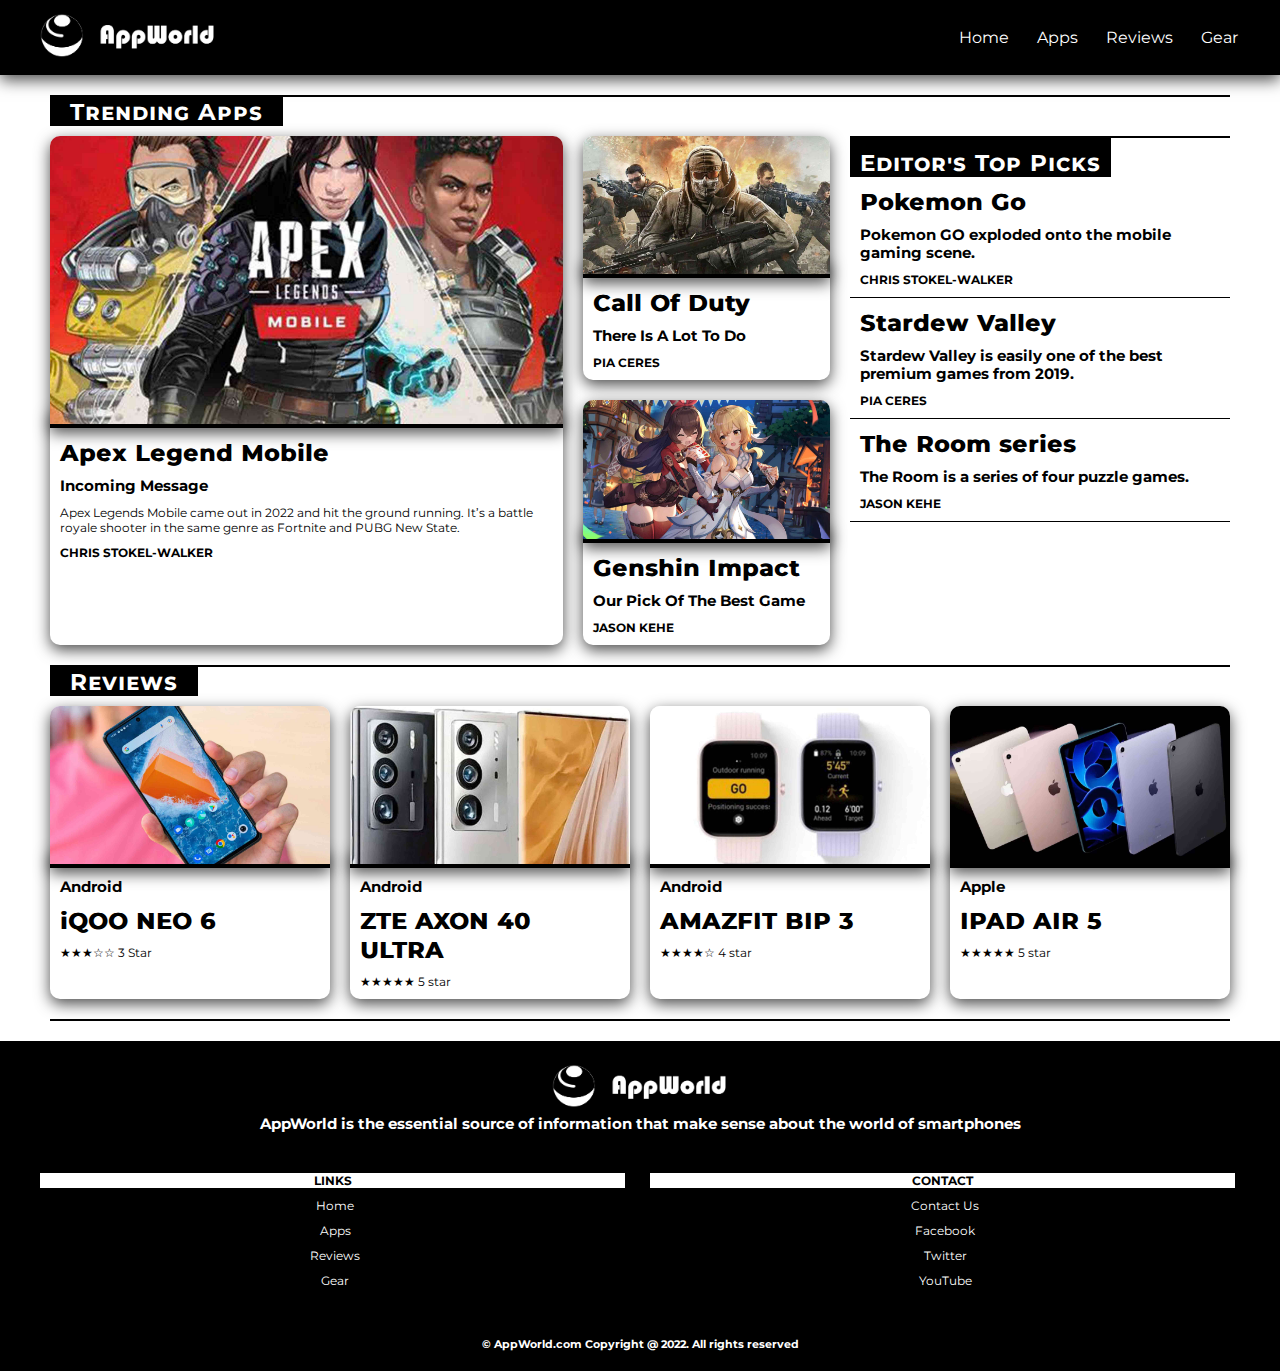
<file: index.html>
<!DOCTYPE html>
<html lang="en">
<head>
    <meta charset="UTF-8">
    <meta http-equiv="X-UA-Compatible" content="IE=edge">
    <meta name="viewport" content="width=device-width, initial-scale=1.0">
    <title>AppWorld</title>
    <link rel="stylesheet" href="assets/css/index.css">
    <link rel="preconnect" href="https://fonts.googleapis.com">
    <link rel="preconnect" href="https://fonts.gstatic.com" crossorigin>
    <link href="https://fonts.googleapis.com/css2?family=Montserrat:wght@500;600&display=swap" rel="stylesheet">
    <link href="https://cdnjs.cloudflare.com/ajax/libs/font-awesome/5.13.0/css/all.min.css" rel="stylesheet">
</head>
<body>


    <!-- The navigation menu starts here -->


    <div class="navbar">
        <a href="index.html" class="logo">
            <img src="assets/images/AppWorld logo-01.png" alt="#" width="200" height="auto">
        </a>
        <ul class="links">
            <li><a href="index.html">Home</a></li>
            <li><a href="apps.html">Apps</a></li>
            <li><a href="reviews.html">Reviews</a></li>
            <li><a href="gear.html">Gear</a></li>
        </ul>
    </div>


    <!-- The navigation menu code ends here -->

    <!-- The landing page trending apps heading starts here -->


    <section>
        <div class="trendapp">
            <h2 class="trend">Trending Apps</h2>
        </div>
    </section>


    <!-- The landing page trending apps heading ends here -->

    <!-- The landing page trending apps section starts here -->

    <section class="con">
        <section class="container1">
                <div class="app1">
                    <a href="apexlegendmobile.html" target="_blank">
                        <img src="assets/images/apexlegendsmobile.jpg" alt="#" width="100%" height="auto">
                    </a>
                    <h2>Apex Legend Mobile</h2>
                    <h4>Incoming Message</h4>
                    <p>Apex Legends Mobile came out in 2022 and hit the ground running. It’s a battle royale shooter in the same genre as Fortnite and PUBG New State.</p>
                    <h5>CHRIS STOKEL-WALKER</h5>
                </div>
                <div class="app2">
                    <a href="apexlegendmobile.html" target="_blank">
                        <img src="assets/images/Call of Duty.jpg" alt="#" width="100%" height="auto">
                    </a>
                    <h2>Call Of Duty</h2>
                    <h4>There Is A Lot To Do</h4>
                    <h5>PIA CERES</h5>
                </div>

                <div class="app3">
                    <a href="apexlegendmobile.html" target="_blank">
                        <img src="assets/images/Genshin Impact.jpg" alt="#" width="100%" height="auto">
                    </a>
                    <h2>Genshin Impact</h2>
                    <h4>Our Pick Of The Best Game</h4>
                    <h5>JASON KEHE</h5>
                </div>
        </section>

        <section class="side">
                <div class="trendap">
                    <h2 class="trendd">Editor's Top Picks</h2>
                </div>
                <div class="side1">
                    <a href="apexlegendmobile.html"><h2>Pokemon Go</h2></a>
                    <h4>Pokemon GO exploded onto the mobile gaming scene.</h4>
                    <h5>CHRIS STOKEL-WALKER</h5>
                </div>
                <div class="side2">
                    <a href="apexlegendmobile.html"><h2>Stardew Valley</h2></a>
                    <h4>Stardew Valley is easily one of the best premium games from 2019.</h4>
                    <h5>PIA CERES</h5>
                </div>

                <div class="side3">
                    <a href="apexlegendmobile.html"><h2>The Room series</h2></a>
                    <h4>The Room is a series of four puzzle games.</h4>
                    <h5>JASON KEHE</h5>
                </div>
        </section>
    </section>


    <!-- The landing page trending apps section ends here -->

    <!-- The review section heading starts here -->


    <section>
        <div class="trendapp">
            <h2 class="trend">Reviews</h2>
        </div>
    </section>


    <!-- The review section heading ends here -->

    <!-- The landing page reviews section starts here -->


    <section class="container2">
        <div class="app4">
            <a href="apexlegendmobile.html">
                    <img src="assets/images/iqooneo6.jpg" alt="#" width="100%" height="auto">
            </a>
            <h4>Android</h4>
            <a href="apexlegendmobile.html"><h2>iQOO NEO 6</h2></a>
            <p>★★★☆☆ 3 Star</p>
        </div>

        <div class="app5">
            <a href="apexlegendmobile.html">
                    <img src="assets/images/zteaxon40ultra.jpg" alt="#" width="100%" height="auto">
            </a>
            <h4>Android</h4>
            <a href="apexlegendmobile.html"><h2>ZTE AXON 40 ULTRA</h2></a>
            <p>★★★★★ 5 star</p>
        </div>

        <div class="app6">
            <a href="apexlegendmobile.html">
                    <img src="assets/images/amazfitbip3.jpg" alt="#" width="100%" height="auto">
            </a>
            <h4>Android</h4>
            <a href="apexlegendmobile.html"><h2>AMAZFIT BIP 3</h2></a>
            <p>★★★★☆ 4 star</p>
        </div>

        <div class="app7">
            <a href="apexlegendmobile.html">
                    <img src="assets/images/ipadair5.jpg" alt="#" width="100%" height="auto">
            </a>
            <h4>Apple</h4>
            <a href="apexlegendmobile.html"><h2>IPAD AIR 5</h2></a>
            <p>★★★★★ 5 star</p>
        </div>
    </section>


    <!-- The landing page reviews section ends here -->

    <!-- The website footer starts here -->


    <section class="footer">
        <div class="logof">
            <a href="index.html" class="logo">
                <img src="assets/images/AppWorld logo-01.png" alt="#" width="200" height="auto">
            </a>
            <h4>AppWorld is the essential source of information that make sense about the world of smartphones</h4>
        </div>

        <div class="linkf">
            <h5>LINKS</h5>
            <p><a href="index.html">Home</a></p>
            <p><a href="apps.html">Apps</a></p>
            <p><a href="reviews.html">Reviews</a></p>
            <p><a href="gear.html">Gear</a></p>
        </div>

        <div class="contactf">
            <h5>CONTACT</h5>
            <p><a href="contact.html" target="_blank">Contact Us</a></p>
            <p><a href="https://www.facebook.com/" target="_blank">Facebook</a></p>
            <p><a href="https://twitter.com/home" target="_blank">Twitter</a></p>
            <p><a href="gear.html" target="_blank">YouTube</a></p>
        </div>

        <div class="copyright">
            <h6>© AppWorld.com Copyright @ 2022. All rights reserved</h6>
        </div>
    </section>


    <!-- The website footer starts here -->
</body>
</html>
</file>
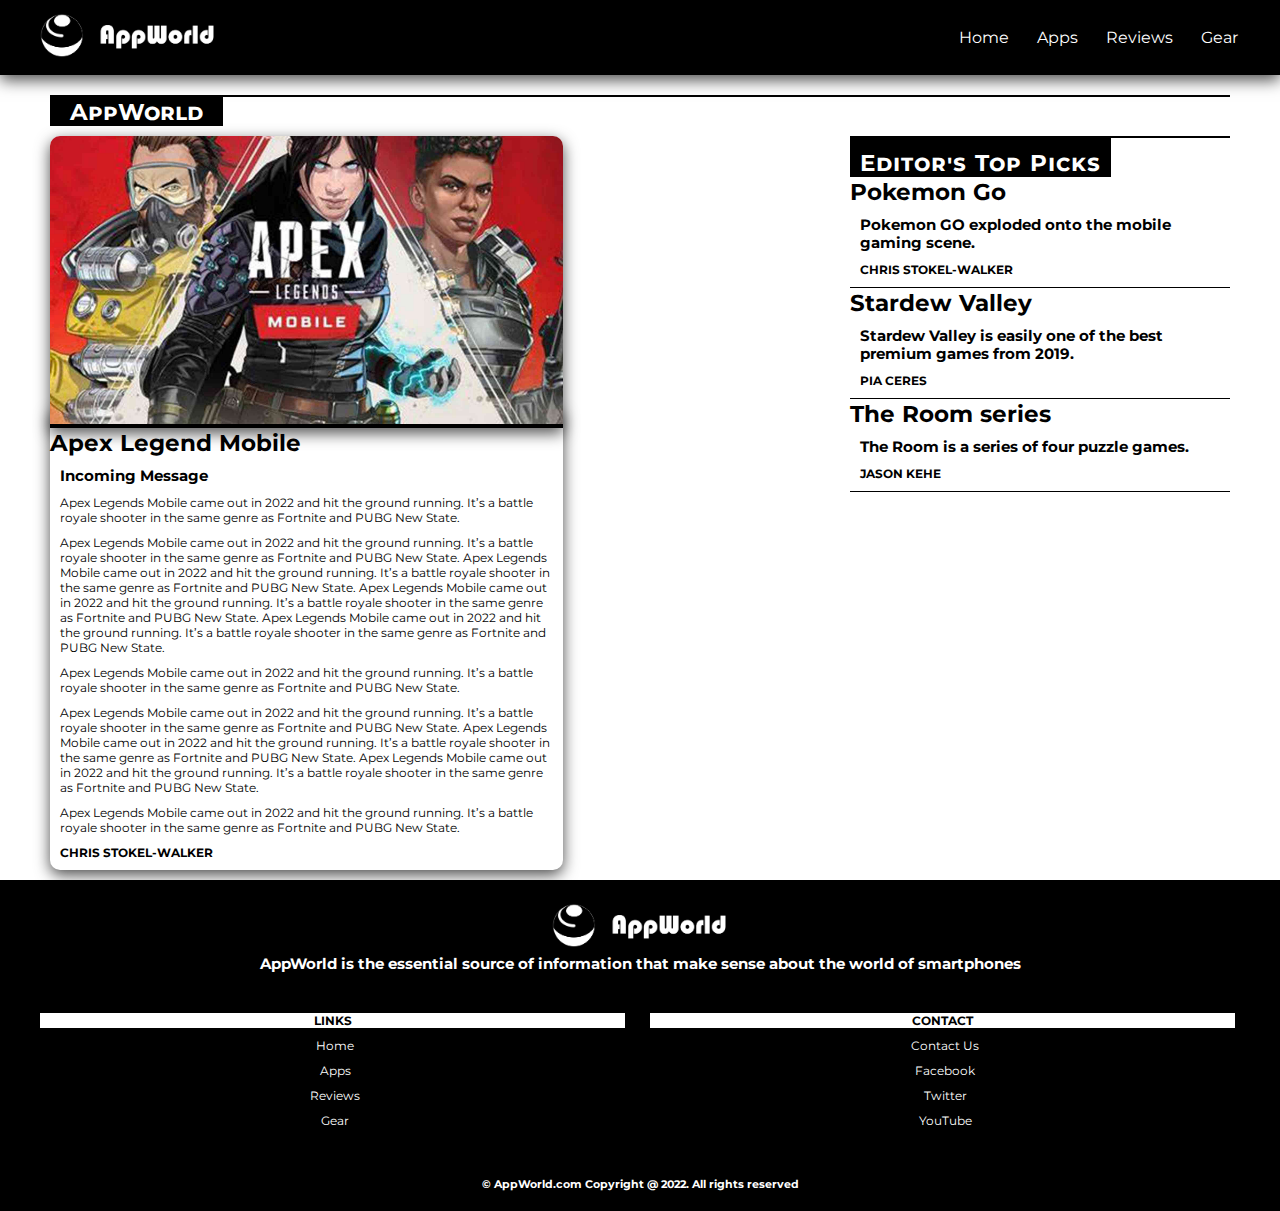
<file: apexlegendmobile.html>
<!DOCTYPE html>
<html lang="en">
<head>
    <meta charset="UTF-8">
    <meta http-equiv="X-UA-Compatible" content="IE=edge">
    <meta name="viewport" content="width=device-width, initial-scale=1.0">
    <title>AppWorld</title>
    <link rel="stylesheet" href="assets/css/index.css">
    <link rel="preconnect" href="https://fonts.googleapis.com">
    <link rel="preconnect" href="https://fonts.gstatic.com" crossorigin>
    <link href="https://fonts.googleapis.com/css2?family=Montserrat:wght@500;600&display=swap" rel="stylesheet">
    <link href="https://cdnjs.cloudflare.com/ajax/libs/font-awesome/5.13.0/css/all.min.css" rel="stylesheet">
</head>
<body>


    <!-- The navigation menu starts here -->


    <div class="navbar">
        <a href="index.html" class="logo">
            <img src="assets/images/AppWorld logo-01.png" alt="#" width="200" height="auto">
        </a>
        <ul class="links">
            <li><a href="index.html">Home</a></li>
            <li><a href="apps.html">Apps</a></li>
            <li><a href="reviews.html">Reviews</a></li>
            <li><a href="gear.html">Gear</a></li>
        </ul>
    </div>


    <!-- The navigation menu code ends here -->

    <!-- The landing page trending apps heading starts here -->


    <section>
        <div class="trendapp">
            <h1 class="trend">AppWorld</h1>
        </div>
    </section>


    <!-- The landing page trending apps heading ends here -->

    <!-- The apex legend mobile review starts here -->


<section class="con">
        <section class="container1">
                <div class="app1">
                    <a href="apexlegendmobile.html" target="_blank">
                        <img src="assets/images/apexlegendsmobile.jpg" alt="#" width="100%" height="auto">
                    </a>
                    <h1>Apex Legend Mobile</h1>
                    <h4>Incoming Message</h4>
                    <p>Apex Legends Mobile came out in 2022 and hit the ground running. It’s a battle royale shooter in the same genre as Fortnite and PUBG New State.</p>
                    <p>Apex Legends Mobile came out in 2022 and hit the ground running. It’s a battle royale shooter in the same genre as Fortnite and PUBG New State. Apex Legends Mobile came out in 2022 and hit the ground running. It’s a battle royale shooter in the same genre as Fortnite and PUBG New State. Apex Legends Mobile came out in 2022 and hit the ground running. It’s a battle royale shooter in the same genre as Fortnite and PUBG New State. Apex Legends Mobile came out in 2022 and hit the ground running. It’s a battle royale shooter in the same genre as Fortnite and PUBG New State.</p>
                    <p>Apex Legends Mobile came out in 2022 and hit the ground running. It’s a battle royale shooter in the same genre as Fortnite and PUBG New State.</p>
                    <p>Apex Legends Mobile came out in 2022 and hit the ground running. It’s a battle royale shooter in the same genre as Fortnite and PUBG New State. Apex Legends Mobile came out in 2022 and hit the ground running. It’s a battle royale shooter in the same genre as Fortnite and PUBG New State. Apex Legends Mobile came out in 2022 and hit the ground running. It’s a battle royale shooter in the same genre as Fortnite and PUBG New State.</p>
                    <p>Apex Legends Mobile came out in 2022 and hit the ground running. It’s a battle royale shooter in the same genre as Fortnite and PUBG New State.</p>
                    <h5>CHRIS STOKEL-WALKER</h5>
                </div>

        </section>

        <section class="side">
                <div class="trendap">
                    <h2 class="trendd">Editor's Top Picks</h2>
                </div>
                <div class="side1">
                    <a href="apexlegendmobile.html"><h1>Pokemon Go</h1></a>
                    <h4>Pokemon GO exploded onto the mobile gaming scene.</h4>
                    <h5>CHRIS STOKEL-WALKER</h5>
                </div>
                <div class="side2">
                    <a href="apexlegendmobile.html"><h1>Stardew Valley</h1></a>
                    <h4>Stardew Valley is easily one of the best premium games from 2019.</h4>
                    <h5>PIA CERES</h5>
                </div>

                <div class="side3">
                    <a href="apexlegendmobile.html"><h1>The Room series</h1></a>
                    <h4>The Room is a series of four puzzle games.</h4>
                    <h5>JASON KEHE</h5>
                </div>
        </section>
    </section>


    <!-- The apex legend mobile review ends here -->



    <!-- The website footer starts here -->


    <section class="footer">
        <div class="logof">
            <a href="index.html" class="logo">
                <img src="assets/images/AppWorld logo-01.png" alt="#" width="200" height="auto">
            </a>
            <h4>AppWorld is the essential source of information that make sense about the world of smartphones</h4>
        </div>

        <div class="linkf">
            <h5>LINKS</h5>
            <p><a href="index.html">Home</a></p>
            <p><a href="apps.html">Apps</a></p>
            <p><a href="reviews.html">Reviews</a></p>
            <p><a href="gear.html">Gear</a></p>
        </div>

        <div class="contactf">
            <h5>CONTACT</h5>
            <p><a href="contact.html" target="_blank">Contact Us</a></p>
            <p><a href="https://www.facebook.com/" target="_blank">Facebook</a></p>
            <p><a href="https://twitter.com/home" target="_blank">Twitter</a></p>
            <p><a href="gear.html" target="_blank">YouTube</a></p>
        </div>

        <div class="copyright">
            <h6>© AppWorld.com Copyright @ 2022. All rights reserved</h6>
        </div>
    </section>


    <!-- The website footer starts here -->
</body>
</html>
</file>
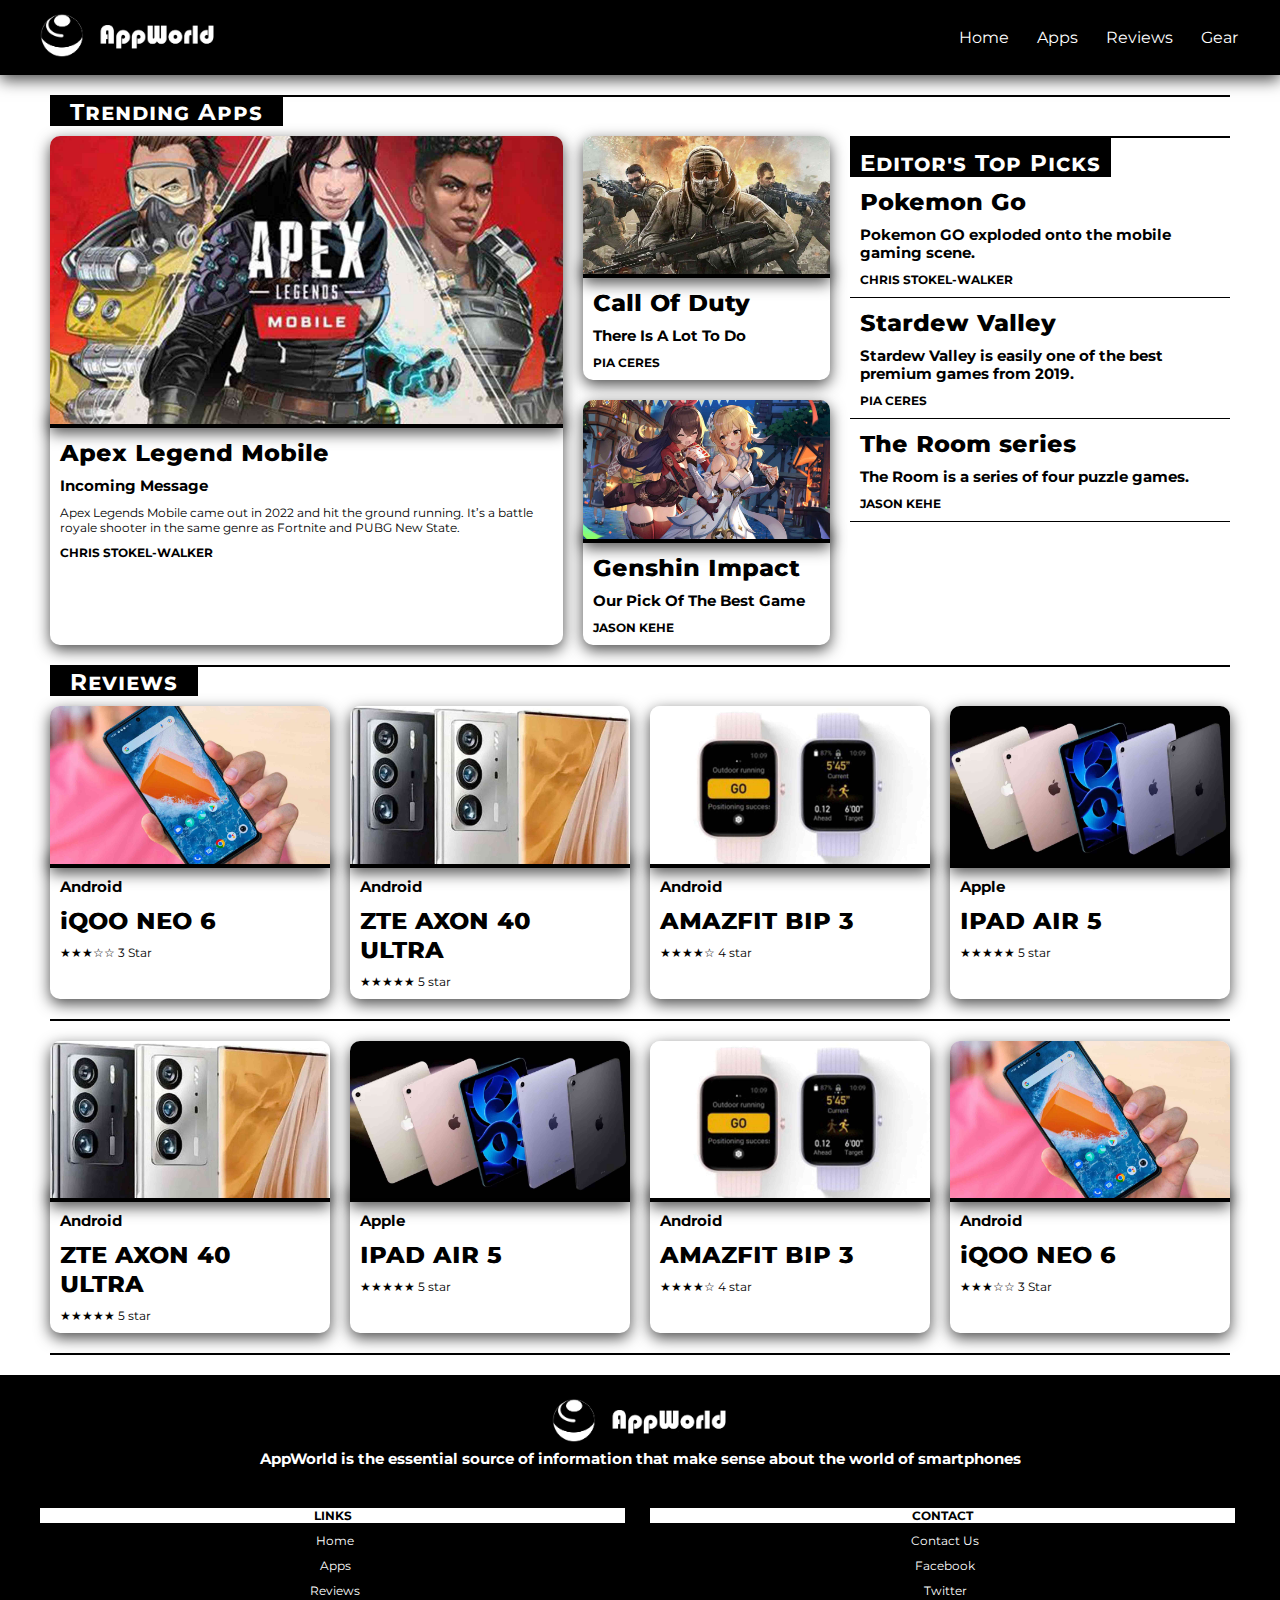
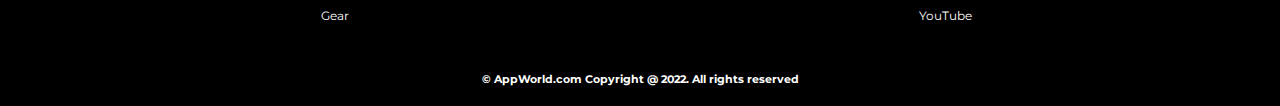
<file: apps.html>
<!DOCTYPE html>
<html lang="en">
<head>
    <meta charset="UTF-8">
    <meta http-equiv="X-UA-Compatible" content="IE=edge">
    <meta name="viewport" content="width=device-width, initial-scale=1.0">
    <title>AppWorld</title>
    <link rel="stylesheet" href="assets/css/index.css">
    <link rel="preconnect" href="https://fonts.googleapis.com">
    <link rel="preconnect" href="https://fonts.gstatic.com" crossorigin>
    <link href="https://fonts.googleapis.com/css2?family=Montserrat:wght@500;600&display=swap" rel="stylesheet">
    <link href="https://cdnjs.cloudflare.com/ajax/libs/font-awesome/5.13.0/css/all.min.css" rel="stylesheet">
</head>
<body>


    <!-- The navigation menu starts here -->


    <div class="navbar">
        <a href="index.html" class="logo">
            <img src="assets/images/AppWorld logo-01.png" alt="#" width="200" height="auto">
        </a>
        <ul class="links">
            <li><a href="index.html">Home</a></li>
            <li><a href="apps.html">Apps</a></li>
            <li><a href="reviews.html">Reviews</a></li>
            <li><a href="gear.html">Gear</a></li>
        </ul>
    </div>


    <!-- The navigation menu code ends here -->

    <!-- The landing page trending apps heading starts here -->


    <section>
        <div class="trendapp">
            <h2 class="trend">Trending Apps</h2>
        </div>
    </section>


    <!-- The landing page trending apps heading ends here -->

    <!-- The landing page trending apps section starts here -->

    <section class="con">
        <section class="container1">
                <div class="app1">
                    <a href="apexlegendmobile.html" target="_blank">
                        <img src="assets/images/apexlegendsmobile.jpg" alt="#" width="100%" height="auto">
                    </a>
                    <h2>Apex Legend Mobile</h2>
                    <h4>Incoming Message</h4>
                    <p>Apex Legends Mobile came out in 2022 and hit the ground running. It’s a battle royale shooter in the same genre as Fortnite and PUBG New State.</p>
                    <h5>CHRIS STOKEL-WALKER</h5>
                </div>
                <div class="app2">
                    <a href="apexlegendmobile.html" target="_blank">
                        <img src="assets/images/Call of Duty.jpg" alt="#" width="100%" height="auto">
                    </a>
                    <h2>Call Of Duty</h2>
                    <h4>There Is A Lot To Do</h4>
                    <h5>PIA CERES</h5>
                </div>

                <div class="app3">
                    <a href="apexlegendmobile.html" target="_blank">
                        <img src="assets/images/Genshin Impact.jpg" alt="#" width="100%" height="auto">
                    </a>
                    <h2>Genshin Impact</h2>
                    <h4>Our Pick Of The Best Game</h4>
                    <h5>JASON KEHE</h5>
                </div>
        </section>

        <section class="side">
                <div class="trendap">
                    <h2 class="trendd">Editor's Top Picks</h2>
                </div>
                <div class="side1">
                    <a href="apexlegendmobile.html"><h2>Pokemon Go</h2></a>
                    <h4>Pokemon GO exploded onto the mobile gaming scene.</h4>
                    <h5>CHRIS STOKEL-WALKER</h5>
                </div>
                <div class="side2">
                    <a href="apexlegendmobile.html"><h2>Stardew Valley</h2></a>
                    <h4>Stardew Valley is easily one of the best premium games from 2019.</h4>
                    <h5>PIA CERES</h5>
                </div>

                <div class="side3">
                    <a href="apexlegendmobile.html"><h2>The Room series</h2></a>
                    <h4>The Room is a series of four puzzle games.</h4>
                    <h5>JASON KEHE</h5>
                </div>
        </section>
    </section>


    <!-- The landing page trending apps section ends here -->

    <!-- The review section heading starts here -->


    <section>
        <div class="trendapp">
            <h2 class="trend">Reviews</h2>
        </div>
    </section>


    <!-- The review section heading ends here -->

    <!-- The landing page reviews section starts here -->


    <section class="container2">
        <div class="app4">
            <a href="apexlegendmobile.html">
                    <img src="assets/images/iqooneo6.jpg" alt="#" width="100%" height="auto">
            </a>
            <h4>Android</h4>
            <a href="apexlegendmobile.html"><h2>iQOO NEO 6</h2></a>
            <p>★★★☆☆ 3 Star</p>
        </div>

        <div class="app5">
            <a href="apexlegendmobile.html">
                    <img src="assets/images/zteaxon40ultra.jpg" alt="#" width="100%" height="auto">
            </a>
            <h4>Android</h4>
            <a href="apexlegendmobile.html"><h2>ZTE AXON 40 ULTRA</h2></a>
            <p>★★★★★ 5 star</p>
        </div>

        <div class="app6">
            <a href="apexlegendmobile.html">
                    <img src="assets/images/amazfitbip3.jpg" alt="#" width="100%" height="auto">
            </a>
            <h4>Android</h4>
            <a href="apexlegendmobile.html"><h2>AMAZFIT BIP 3</h2></a>
            <p>★★★★☆ 4 star</p>
        </div>

        <div class="app7">
            <a href="apexlegendmobile.html">
                    <img src="assets/images/ipadair5.jpg" alt="#" width="100%" height="auto">
            </a>
            <h4>Apple</h4>
            <a href="apexlegendmobile.html"><h2>IPAD AIR 5</h2></a>
            <p>★★★★★ 5 star</p>
        </div>
    </section>

    <section class="container2">
        <div class="app7">
            <a href="apexlegendmobile.html">
                    <img src="assets/images/iqooneo6.jpg" alt="#" width="100%" height="auto">
            </a>
            <h4>Android</h4>
            <a href="apexlegendmobile.html"><h2>iQOO NEO 6</h2></a>
            <p>★★★☆☆ 3 Star</p>
        </div>

        <div class="app4">
            <a href="apexlegendmobile.html">
                    <img src="assets/images/zteaxon40ultra.jpg" alt="#" width="100%" height="auto">
            </a>
            <h4>Android</h4>
            <a href="apexlegendmobile.html"><h2>ZTE AXON 40 ULTRA</h2></a>
            <p>★★★★★ 5 star</p>
        </div>

        <div class="app6">
            <a href="apexlegendmobile.html">
                    <img src="assets/images/amazfitbip3.jpg" alt="#" width="100%" height="auto">
            </a>
            <h4>Android</h4>
            <a href="apexlegendmobile.html"><h2>AMAZFIT BIP 3</h2></a>
            <p>★★★★☆ 4 star</p>
        </div>

        <div class="app5">
            <a href="apexlegendmobile.html">
                    <img src="assets/images/ipadair5.jpg" alt="#" width="100%" height="auto">
            </a>
            <h4>Apple</h4>
            <a href="apexlegendmobile.html"><h2>IPAD AIR 5</h2></a>
            <p>★★★★★ 5 star</p>
        </div>
    </section>


    <!-- The landing page reviews section ends here -->

    <!-- The website footer starts here -->


    <section class="footer">
        <div class="logof">
            <a href="index.html" class="logo">
                <img src="assets/images/AppWorld logo-01.png" alt="#" width="200" height="auto">
            </a>
            <h4>AppWorld is the essential source of information that make sense about the world of smartphones</h4>
        </div>

        <div class="linkf">
            <h5>LINKS</h5>
            <p><a href="index.html">Home</a></p>
            <p><a href="apps.html">Apps</a></p>
            <p><a href="reviews.html">Reviews</a></p>
            <p><a href="gear.html">Gear</a></p>
        </div>

        <div class="contactf">
            <h5>CONTACT</h5>
            <p><a href="contact.html" target="_blank">Contact Us</a></p>
            <p><a href="https://www.facebook.com/" target="_blank">Facebook</a></p>
            <p><a href="https://twitter.com/home" target="_blank">Twitter</a></p>
            <p><a href="gear.html" target="_blank">YouTube</a></p>
        </div>

        <div class="copyright">
            <h6>© AppWorld.com Copyright @ 2022. All rights reserved</h6>
        </div>
    </section>


    <!-- The website footer starts here -->
</body>
</html>
</file>
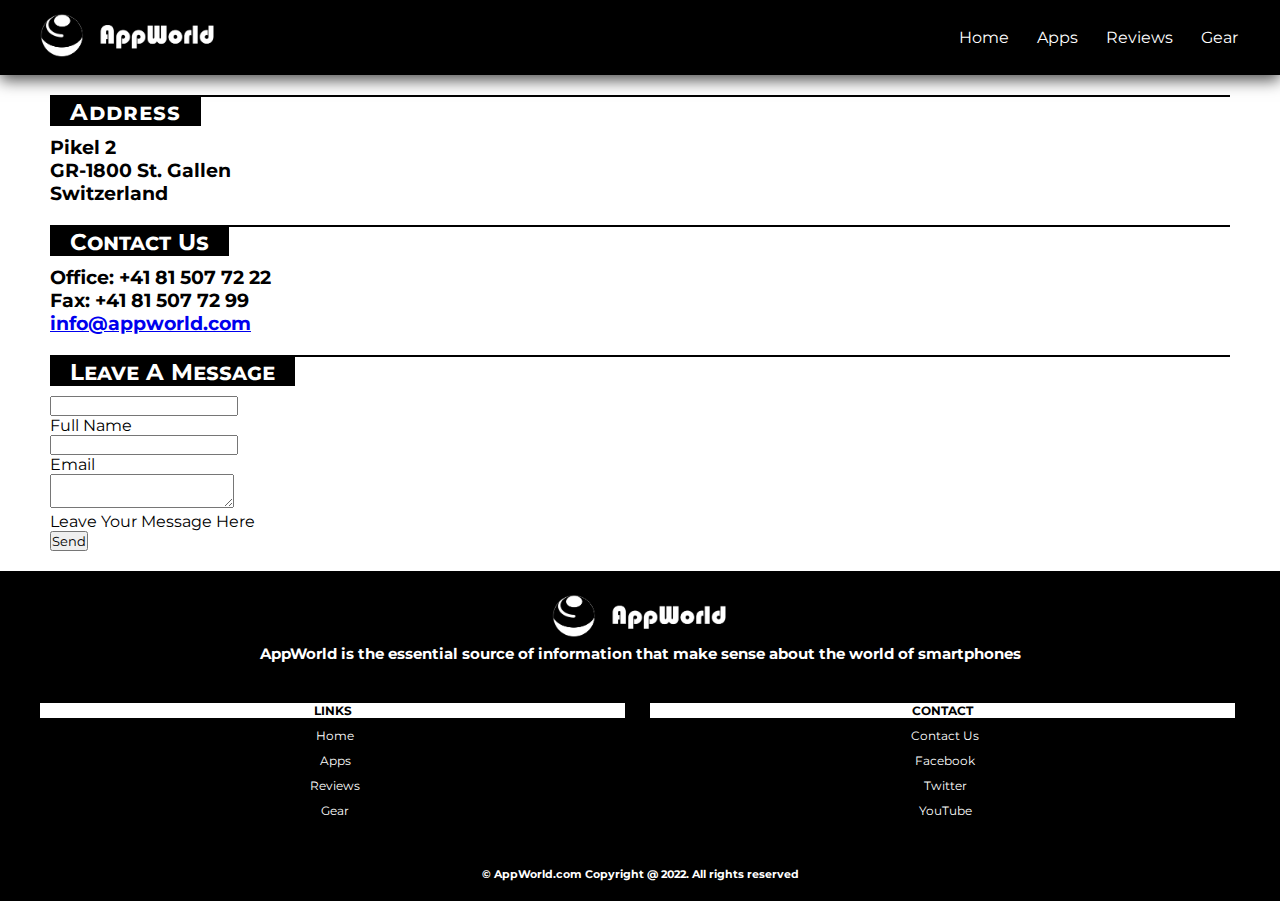
<file: contact.html>
<!DOCTYPE html>
<html lang="en">
<head>
    <meta charset="UTF-8">
    <meta http-equiv="X-UA-Compatible" content="IE=edge">
    <meta name="viewport" content="width=device-width, initial-scale=1.0">
    <title>AppWorld</title>
    <link rel="stylesheet" href="assets/css/index.css">
    <link rel="preconnect" href="https://fonts.googleapis.com">
    <link rel="preconnect" href="https://fonts.gstatic.com" crossorigin>
    <link href="https://fonts.googleapis.com/css2?family=Montserrat:wght@500;600&display=swap" rel="stylesheet">
    <link href="https://cdnjs.cloudflare.com/ajax/libs/font-awesome/5.13.0/css/all.min.css" rel="stylesheet">
</head>
<body>


    <!-- The navigation menu starts here -->


    <div class="navbar">
        <a href="index.html" class="logo">
            <img src="assets/images/AppWorld logo-01.png" alt="#" width="200" height="auto">
        </a>
        <ul class="links">
            <li><a href="index.html">Home</a></li>
            <li><a href="apps.html">Apps</a></li>
            <li><a href="reviews.html">Reviews</a></li>
            <li><a href="gear.html">Gear</a></li>
        </ul>
    </div>


    <!-- The navigation menu code ends here -->

    <!-- The Contact page starts here -->


    <section>
        <div class="trendapp">
            <h2 class="trend">Address</h2>
        </div>
    </section>

    <section class="app8">
        <div>
            <div>
                <h3>Pikel 2</h3>
                <h3>GR-1800 St. Gallen</h3>
                <h3>Switzerland</h3>
            </div>
        </div>

    </section>

    <section>
        <div class="trendapp">
            <h1 class="trend">Contact Us</h1>
        </div>
    </section>

    <section class="app9">
        <div>
            <div>
                <h3>Office: +41 81 507 72 22</h3>
                <h3>Fax: +41 81 507 72 99</h3>
                <h3><a href="mailto:info@appworld.com">info@appworld.com</a></h3>
            </div>
        </div>

    </section>

    <section>
        <div class="trendapp">
            <h1 class="trend">Leave A Message</h1>
        </div>
    </section>

    <section class="app10">
        <div>
            <div id="form">
                <div class="inputbox">
                    <label>
                        <input type="text" name="" required="required">
                    </label>
                </div>
                <div class="inputbox">
                    <span>Full Name</span>
                </div>
                <div class="inputbox">
                    <label>
                        <input type="text" name="" required="required">
                    </label>
                </div>
                <div class="inputbox">
                    <span>Email</span>
                </div>
                <div class="inputbox">
                    <label>
                        <textarea required="required"></textarea>
                    </label>
                </div>
                <div class="inputbox">
                    <span>Leave Your Message Here</span>
                </div>
                <div class="inputbox">
                    <input type="submit" name="" value="Send">
                </div>
            </div>
        </div>

    </section>




    <!-- The Contact page ends here -->



    <!-- The website footer starts here -->


    <section class="footer">
        <div class="logof">
            <a href="index.html" class="logo">
                <img src="assets/images/AppWorld logo-01.png" alt="#" width="200" height="auto">
            </a>
            <h4>AppWorld is the essential source of information that make sense about the world of smartphones</h4>
        </div>

        <div class="linkf">
            <h5>LINKS</h5>
            <p><a href="index.html">Home</a></p>
            <p><a href="apps.html">Apps</a></p>
            <p><a href="reviews.html">Reviews</a></p>
            <p><a href="gear.html">Gear</a></p>
        </div>

        <div class="contactf">
            <h5>CONTACT</h5>
            <p><a href="contact.html" target="_blank">Contact Us</a></p>
            <p><a href="https://www.facebook.com/" target="_blank">Facebook</a></p>
            <p><a href="https://twitter.com/home" target="_blank">Twitter</a></p>
            <p><a href="gear.html" target="_blank">YouTube</a></p>
        </div>

        <div class="copyright">
            <h6>© AppWorld.com Copyright @ 2022. All rights reserved</h6>
        </div>
    </section>


    <!-- The website footer starts here -->
</body>
</html>
</file>
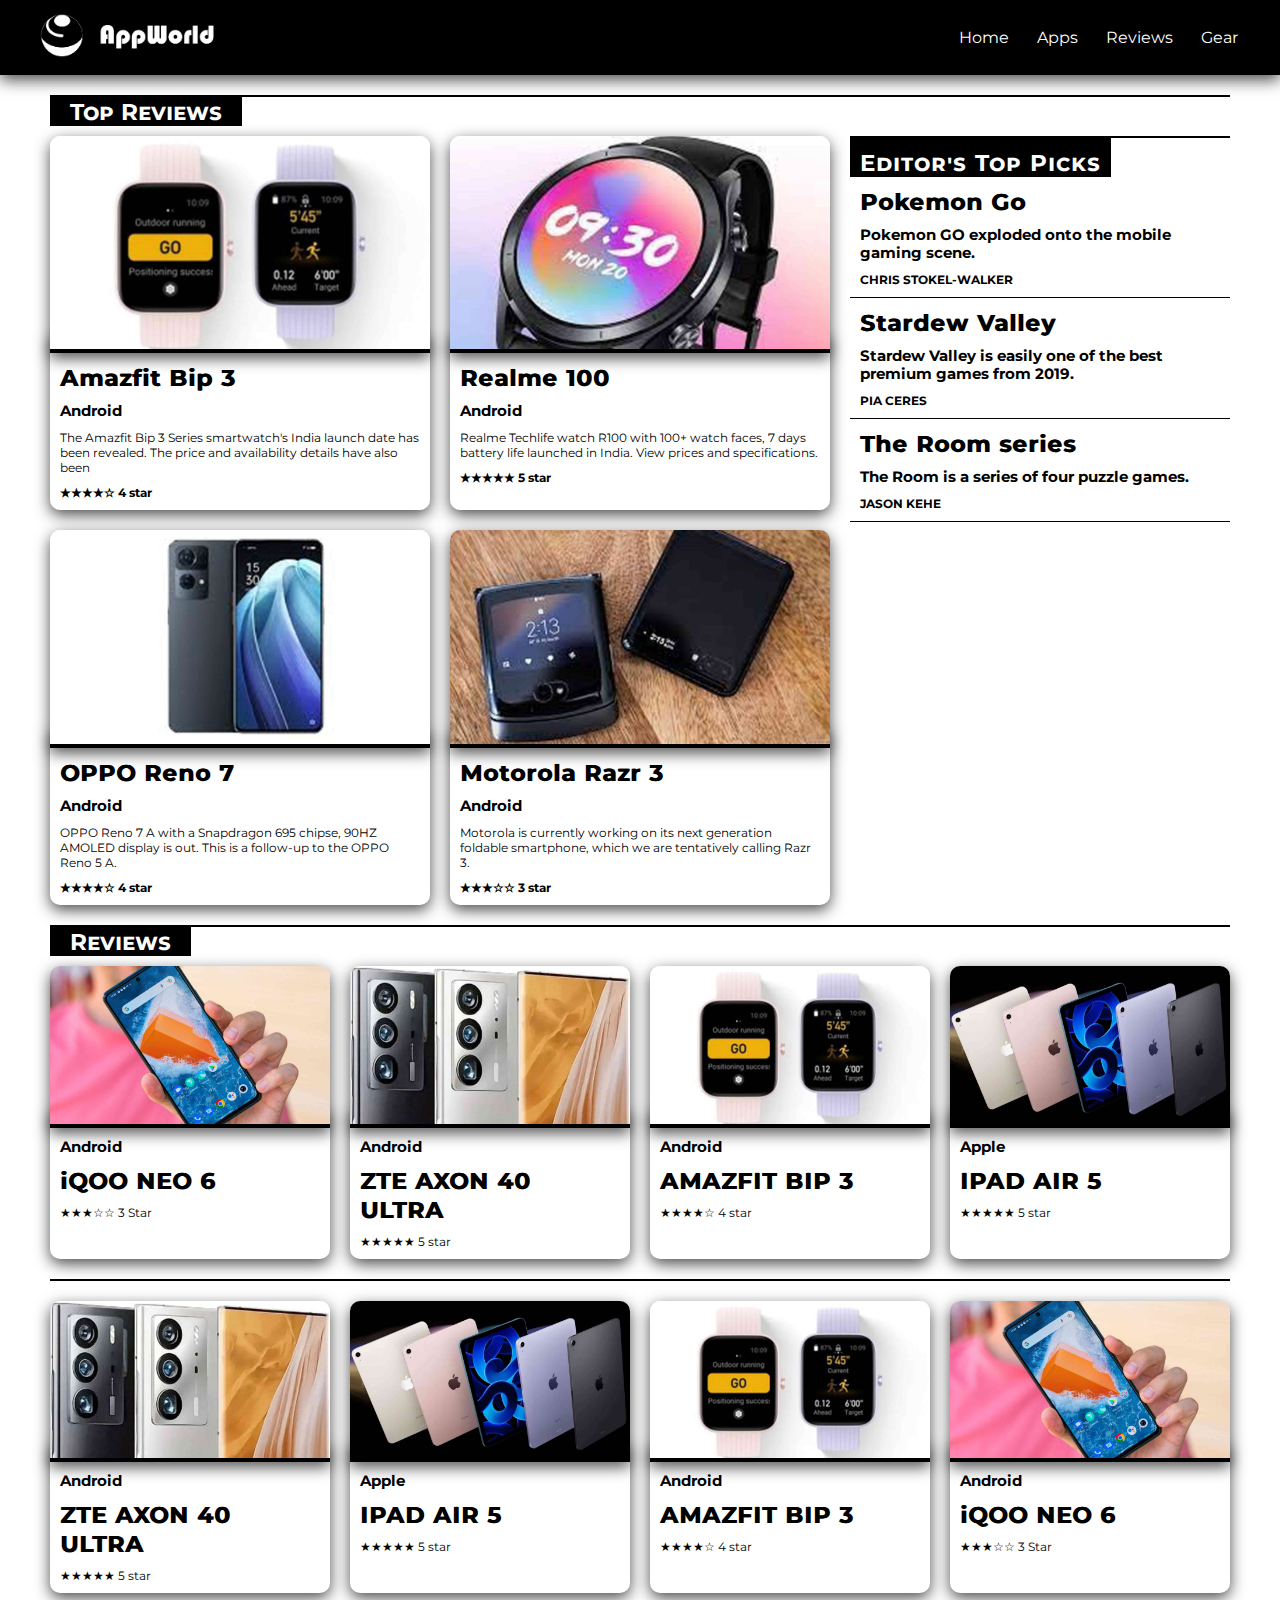
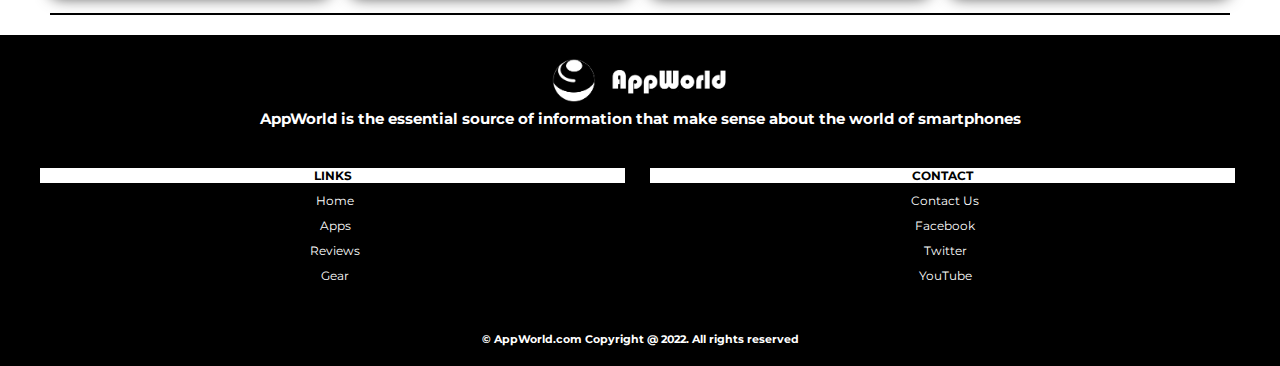
<file: gear.html>
<!DOCTYPE html>
<html lang="en">
<head>
    <meta charset="UTF-8">
    <meta http-equiv="X-UA-Compatible" content="IE=edge">
    <meta name="viewport" content="width=device-width, initial-scale=1.0">
    <title>AppWorld</title>
    <link rel="preconnect" href="https://fonts.googleapis.com">
    <link rel="preconnect" href="https://fonts.gstatic.com" crossorigin>
    <link href="https://fonts.googleapis.com/css2?family=Montserrat:wght@500;600&display=swap" rel="stylesheet">
    <link href="https://cdnjs.cloudflare.com/ajax/libs/font-awesome/5.13.0/css/all.min.css" rel="stylesheet">
    <link rel="stylesheet" href="assets/css/reviews.css">
</head>
<body>


    <!-- The navigation menu starts here -->


    <div class="navbar">
        <a href="index.html" class="logo">
            <img src="assets/images/AppWorld logo-01.png" alt="#" width="200" height="auto">
        </a>
        <ul class="links">
            <li><a href="index.html">Home</a></li>
            <li><a href="apps.html">Apps</a></li>
            <li><a href="reviews.html">Reviews</a></li>
            <li><a href="gear.html">Gear</a></li>
        </ul>
    </div>


    <!-- The navigation menu code ends here -->

    <!-- The landing page trending apps heading starts here -->


    <section>
        <div class="trendapp">
            <h1 class="trend">Top Reviews</h1>
        </div>
    </section>


    <!-- The landing page trending apps heading ends here -->

    <!-- The landing page trending apps section starts here -->

    <section class="con">
        <section class="container1">
                <div class="ap1">
                    <a href="apexlegendmobile.html" target="_blank">
                        <img src="assets/images/amazfitbip3.jpg" alt="#" width="100%" height="auto">
                    </a>
                    <h2>Amazfit Bip 3</h2>
                    <h4>Android</h4>
                    <p>The Amazfit Bip 3 Series smartwatch's India launch date has been revealed. The price and availability details have also been</p>
                    <h5>★★★★☆ 4 star</h5>
                </div>
                <div class="ap2">
                    <a href="apexlegendmobile.html" target="_blank">
                        <img src="assets/images/realmer100.jpg" alt="#" width="100%" height="auto">
                    </a>
                    <h2>Realme 100</h2>
                    <h4>Android</h4>
                    <p>Realme Techlife watch R100 with 100+ watch faces, 7 days battery life launched in India. View prices and specifications.</p>
                    <h5>★★★★★ 5 star</h5>
                </div>

                <div class="ap3">
                    <a href="apexlegendmobile.html" target="_blank">
                        <img src="assets/images/opporeno7.jpg" alt="#" width="100%" height="auto">
                    </a>
                    <h2>OPPO Reno 7</h2>
                    <h4>Android</h4>
                    <p>OPPO Reno 7 A with a Snapdragon 695 chipse, 90HZ AMOLED display is out. This is a follow-up to the OPPO Reno 5 A.</p>
                    <h5>★★★★☆ 4 star</h5>
                </div>
                <div class="ap4">
                    <a href="apexlegendmobile.html" target="_blank">
                        <img src="assets/images/motorolarazr3.jpg" alt="#" width="100%" height="auto">
                    </a>
                    <h2>Motorola Razr 3</h2>
                    <h4>Android</h4>
                    <p>Motorola is currently working on its next generation foldable smartphone, which we are tentatively calling Razr 3.</p>
                    <h5>★★★☆☆ 3 star</h5>
                </div>
        </section>

        <section class="side">
                <div class="trendap">
                    <h2 class="trendd">Editor's Top Picks</h2>
                </div>
                <div class="side1">
                    <a href="apexlegendmobile.html"><h2>Pokemon Go</h2></a>
                    <h4>Pokemon GO exploded onto the mobile gaming scene.</h4>
                    <h5>CHRIS STOKEL-WALKER</h5>
                </div>
                <div class="side2">
                    <a href="apexlegendmobile.html"><h2>Stardew Valley</h2></a>
                    <h4>Stardew Valley is easily one of the best premium games from 2019.</h4>
                    <h5>PIA CERES</h5>
                </div>

                <div class="side3">
                    <a href="apexlegendmobile.html"><h2>The Room series</h2></a>
                    <h4>The Room is a series of four puzzle games.</h4>
                    <h5>JASON KEHE</h5>
                </div>
        </section>
    </section>


    <!-- The landing page trending apps section ends here -->

    <!-- The review section heading starts here -->


    <section>
        <div class="review">
            <h1 class="view">Reviews</h1>
        </div>
    </section>


    <!-- The review section heading ends here -->

    <!-- The landing page reviews section starts here -->


<section class="container2">
        <div class="app4">
            <a href="apexlegendmobile.html">
                    <img src="assets/images/iqooneo6.jpg" alt="#" width="100%" height="auto">
            </a>
            <h4>Android</h4>
            <a href="apexlegendmobile.html"><h2>iQOO NEO 6</h2></a>
            <p>★★★☆☆ 3 Star</p>
        </div>

        <div class="app5">
            <a href="apexlegendmobile.html">
                    <img src="assets/images/zteaxon40ultra.jpg" alt="#" width="100%" height="auto">
            </a>
            <h4>Android</h4>
            <a href="apexlegendmobile.html"><h2>ZTE AXON 40 ULTRA</h2></a>
            <p>★★★★★ 5 star</p>
        </div>

        <div class="app6">
            <a href="apexlegendmobile.html">
                    <img src="assets/images/amazfitbip3.jpg" alt="#" width="100%" height="auto">
            </a>
            <h4>Android</h4>
            <a href="apexlegendmobile.html"><h2>AMAZFIT BIP 3</h2></a>
            <p>★★★★☆ 4 star</p>
        </div>

        <div class="app7">
            <a href="apexlegendmobile.html">
                    <img src="assets/images/ipadair5.jpg" alt="#" width="100%" height="auto">
            </a>
            <h4>Apple</h4>
            <a href="apexlegendmobile.html"><h2>IPAD AIR 5</h2></a>
            <p>★★★★★ 5 star</p>
        </div>
    </section>
    <section class="container2">
        <div class="app7">
            <a href="apexlegendmobile.html">
                    <img src="assets/images/iqooneo6.jpg" alt="#" width="100%" height="auto">
            </a>
            <h4>Android</h4>
            <a href="apexlegendmobile.html"><h2>iQOO NEO 6</h2></a>
            <p>★★★☆☆ 3 Star</p>
        </div>

        <div class="app4">
            <a href="apexlegendmobile.html">
                    <img src="assets/images/zteaxon40ultra.jpg" alt="#" width="100%" height="auto">
            </a>
            <h4>Android</h4>
            <a href="apexlegendmobile.html"><h2>ZTE AXON 40 ULTRA</h2></a>
            <p>★★★★★ 5 star</p>
        </div>

        <div class="app6">
            <a href="apexlegendmobile.html">
                    <img src="assets/images/amazfitbip3.jpg" alt="#" width="100%" height="auto">
            </a>
            <h4>Android</h4>
            <a href="apexlegendmobile.html"><h2>AMAZFIT BIP 3</h2></a>
            <p>★★★★☆ 4 star</p>
        </div>

        <div class="app5">
            <a href="apexlegendmobile.html">
                    <img src="assets/images/ipadair5.jpg" alt="#" width="100%" height="auto">
            </a>
            <h4>Apple</h4>
            <a href="apexlegendmobile.html"><h2>IPAD AIR 5</h2></a>
            <p>★★★★★ 5 star</p>
        </div>
    </section>


    <!-- The landing page reviews section ends here -->

    <!-- The website footer starts here -->


    <section class="footer">
        <div class="logof">
            <a href="index.html" class="logo">
                <img src="assets/images/AppWorld logo-01.png" alt="#" width="200" height="auto">
            </a>
            <h4>AppWorld is the essential source of information that make sense about the world of smartphones</h4>
        </div>

        <div class="linkf">
            <h5>LINKS</h5>
            <p><a href="index.html">Home</a></p>
            <p><a href="apps.html">Apps</a></p>
            <p><a href="reviews.html">Reviews</a></p>
            <p><a href="gear.html">Gear</a></p>
        </div>

        <div class="contactf">
            <h5>CONTACT</h5>
            <p><a href="contact.html" target="_blank">Contact Us</a></p>
            <p><a href="https://www.facebook.com/" target="_blank">Facebook</a></p>
            <p><a href="https://twitter.com/home" target="_blank">Twitter</a></p>
            <p><a href="gear.html" target="_blank">YouTube</a></p>
        </div>

        <div class="copyright">
            <h6>© AppWorld.com Copyright @ 2022. All rights reserved</h6>
        </div>
    </section>


    <!-- The website footer starts here -->
</body>
</html>
</file>
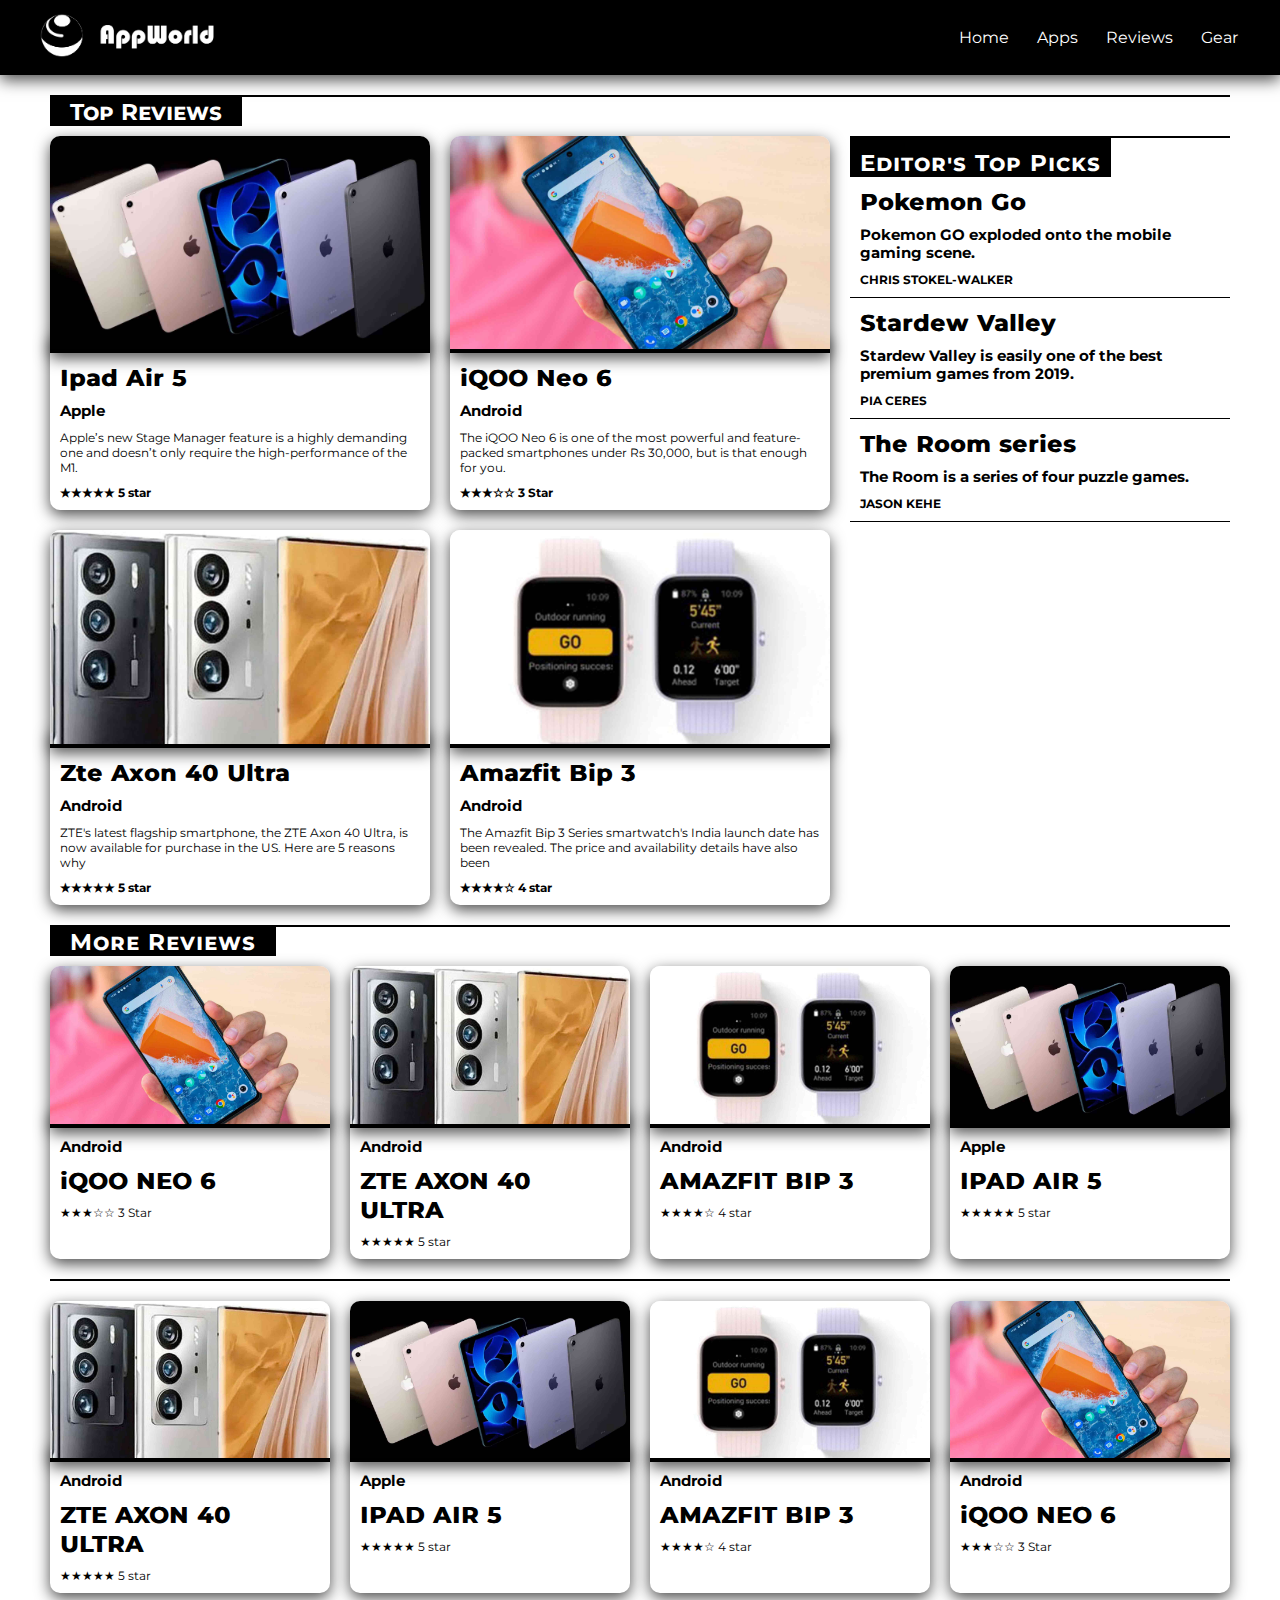
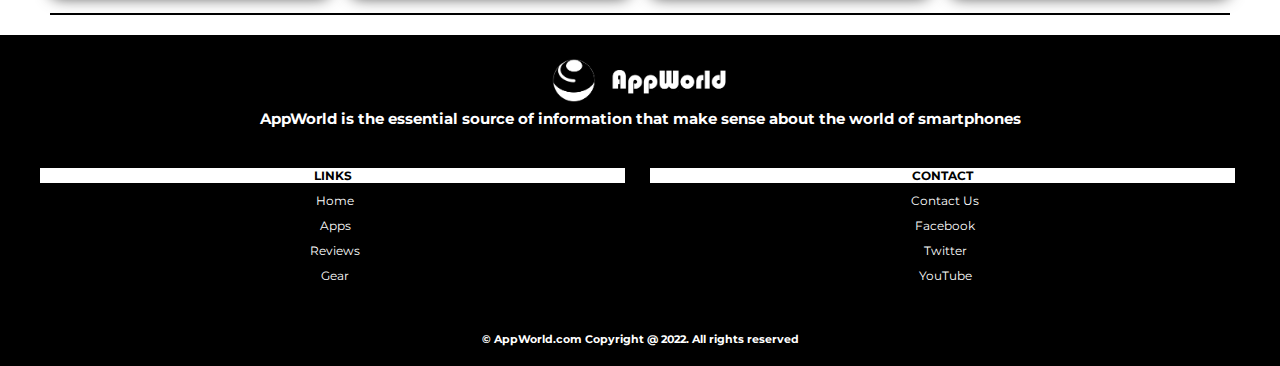
<file: reviews.html>
<!DOCTYPE html>
<html lang="en">
<head>
    <meta charset="UTF-8">
    <meta http-equiv="X-UA-Compatible" content="IE=edge">
    <meta name="viewport" content="width=device-width, initial-scale=1.0">
    <title>AppWorld</title>
    <link rel="preconnect" href="https://fonts.googleapis.com">
    <link rel="preconnect" href="https://fonts.gstatic.com" crossorigin>
    <link href="https://fonts.googleapis.com/css2?family=Montserrat:wght@500;600&display=swap" rel="stylesheet">
    <link href="https://cdnjs.cloudflare.com/ajax/libs/font-awesome/5.13.0/css/all.min.css" rel="stylesheet">
    <link rel="stylesheet" href="assets/css/reviews.css">
</head>
<body>


    <!-- The navigation menu starts here -->


    <div class="navbar">
        <a href="index.html" class="logo">
            <img src="assets/images/AppWorld logo-01.png" alt="#" width="200" height="auto">
        </a>
        <ul class="links">
            <li><a href="index.html">Home</a></li>
            <li><a href="apps.html">Apps</a></li>
            <li><a href="reviews.html">Reviews</a></li>
            <li><a href="gear.html">Gear</a></li>
        </ul>
    </div>


    <!-- The navigation menu code ends here -->

    <!-- The landing page trending apps heading starts here -->


    <section>
        <div class="trendapp">
            <h1 class="trend">Top Reviews</h1>
        </div>
    </section>


    <!-- The landing page trending apps heading ends here -->

    <!-- The landing page trending apps section starts here -->

    <section class="con">
        <section class="container1">
                <div class="ap1">
                    <a href="apexlegendmobile.html" target="_blank">
                        <img src="assets/images/ipadair5.jpg" alt="#" width="100%" height="auto">
                    </a>
                    <h2>Ipad Air 5</h2>
                    <h4>Apple</h4>
                    <p>Apple’s new Stage Manager feature is a highly demanding one and doesn’t only require the high-performance of the M1.</p>
                    <h5>★★★★★ 5 star</h5>
                </div>
                <div class="ap2">
                    <a href="apexlegendmobile.html" target="_blank">
                        <img src="assets/images/iqooneo6.jpg" alt="#" width="100%" height="auto">
                    </a>
                    <h2>iQOO Neo 6</h2>
                    <h4>Android</h4>
                    <p>The iQOO Neo 6 is one of the most powerful and feature-packed smartphones under Rs 30,000, but is that enough for you.</p>
                    <h5>★★★☆☆ 3 Star</h5>
                </div>

                <div class="ap3">
                    <a href="apexlegendmobile.html" target="_blank">
                        <img src="assets/images/zteaxon40ultra.jpg" alt="#" width="100%" height="auto">
                    </a>
                    <h2>Zte Axon 40 Ultra</h2>
                    <h4>Android</h4>
                    <p>ZTE's latest flagship smartphone, the ZTE Axon 40 Ultra, is now available for purchase in the US. Here are 5 reasons why</p>
                    <h5>★★★★★ 5 star</h5>
                </div>
            <div class="ap4">
                    <a href="apexlegendmobile.html" target="_blank">
                        <img src="assets/images/amazfitbip3.jpg" alt="#" width="100%" height="auto">
                    </a>
                    <h2>Amazfit Bip 3</h2>
                    <h4>Android</h4>
                    <p>The Amazfit Bip 3 Series smartwatch's India launch date has been revealed. The price and availability details have also been</p>
                    <h5>★★★★☆ 4 star</h5>
                </div>
        </section>

        <section class="side">
                <div class="trendap">
                    <h2 class="trendd">Editor's Top Picks</h2>
                </div>
                <div class="side1">
                    <a href="apexlegendmobile.html"><h2>Pokemon Go</h2></a>
                    <h4>Pokemon GO exploded onto the mobile gaming scene.</h4>
                    <h5>CHRIS STOKEL-WALKER</h5>
                </div>
                <div class="side2">
                    <a href="apexlegendmobile.html"><h2>Stardew Valley</h2></a>
                    <h4>Stardew Valley is easily one of the best premium games from 2019.</h4>
                    <h5>PIA CERES</h5>
                </div>

                <div class="side3">
                    <a href="apexlegendmobile.html"><h2>The Room series</h2></a>
                    <h4>The Room is a series of four puzzle games.</h4>
                    <h5>JASON KEHE</h5>
                </div>
        </section>
    </section>


    <!-- The landing page trending apps section ends here -->

    <!-- The review section heading starts here -->


    <section>
        <div class="review">
            <h2 class="view">More Reviews</h2>
        </div>
    </section>


    <!-- The review section heading ends here -->

    <!-- The landing page reviews section starts here -->


    <section class="container2">
        <div class="app4">
            <a href="apexlegendmobile.html">
                    <img src="assets/images/iqooneo6.jpg" alt="#" width="100%" height="auto">
            </a>
            <h4>Android</h4>
            <a href="apexlegendmobile.html"><h2>iQOO NEO 6</h2></a>
            <p>★★★☆☆ 3 Star</p>
        </div>

        <div class="app5">
            <a href="apexlegendmobile.html">
                    <img src="assets/images/zteaxon40ultra.jpg" alt="#" width="100%" height="auto">
            </a>
            <h4>Android</h4>
            <a href="apexlegendmobile.html"><h2>ZTE AXON 40 ULTRA</h2></a>
            <p>★★★★★ 5 star</p>
        </div>

        <div class="app6">
            <a href="apexlegendmobile.html">
                    <img src="assets/images/amazfitbip3.jpg" alt="#" width="100%" height="auto">
            </a>
            <h4>Android</h4>
            <a href="apexlegendmobile.html"><h2>AMAZFIT BIP 3</h2></a>
            <p>★★★★☆ 4 star</p>
        </div>

        <div class="app7">
            <a href="apexlegendmobile.html">
                    <img src="assets/images/ipadair5.jpg" alt="#" width="100%" height="auto">
            </a>
            <h4>Apple</h4>
            <a href="apexlegendmobile.html"><h2>IPAD AIR 5</h2></a>
            <p>★★★★★ 5 star</p>
        </div>
    </section>
    <section class="container2">
        <div class="app7">
            <a href="apexlegendmobile.html">
                    <img src="assets/images/iqooneo6.jpg" alt="#" width="100%" height="auto">
            </a>
            <h4>Android</h4>
            <a href="apexlegendmobile.html"><h2>iQOO NEO 6</h2></a>
            <p>★★★☆☆ 3 Star</p>
        </div>

        <div class="app4">
            <a href="apexlegendmobile.html">
                    <img src="assets/images/zteaxon40ultra.jpg" alt="#" width="100%" height="auto">
            </a>
            <h4>Android</h4>
            <a href="apexlegendmobile.html"><h2>ZTE AXON 40 ULTRA</h2></a>
            <p>★★★★★ 5 star</p>
        </div>

        <div class="app6">
            <a href="apexlegendmobile.html">
                    <img src="assets/images/amazfitbip3.jpg" alt="#" width="100%" height="auto">
            </a>
            <h4>Android</h4>
            <a href="apexlegendmobile.html"><h2>AMAZFIT BIP 3</h2></a>
            <p>★★★★☆ 4 star</p>
        </div>

        <div class="app5">
            <a href="apexlegendmobile.html">
                    <img src="assets/images/ipadair5.jpg" alt="#" width="100%" height="auto">
            </a>
            <h4>Apple</h4>
            <a href="apexlegendmobile.html"><h2>IPAD AIR 5</h2></a>
            <p>★★★★★ 5 star</p>
        </div>
    </section>


    <!-- The landing page reviews section ends here -->

    <!-- The website footer starts here -->


    <section class="footer">
        <div class="logof">
            <a href="index.html" class="logo">
                <img src="assets/images/AppWorld logo-01.png" alt="#" width="200" height="auto">
            </a>
            <h4>AppWorld is the essential source of information that make sense about the world of smartphones</h4>
        </div>

        <div class="linkf">
            <h5>LINKS</h5>
            <p><a href="index.html">Home</a></p>
            <p><a href="apps.html">Apps</a></p>
            <p><a href="reviews.html">Reviews</a></p>
            <p><a href="gear.html">Gear</a></p>
        </div>

        <div class="contactf">
            <h5>CONTACT</h5>
            <p><a href="contact.html" target="_blank">Contact Us</a></p>
            <p><a href="https://www.facebook.com/" target="_blank">Facebook</a></p>
            <p><a href="https://twitter.com/home" target="_blank">Twitter</a></p>
            <p><a href="gear.html" target="_blank">YouTube</a></p>
        </div>

        <div class="copyright">
            <h6>© AppWorld.com Copyright @ 2022. All rights reserved</h6>
        </div>
    </section>


    <!-- The website footer starts here -->
</body>
</html>
</file>
<file: assets/css/index.css>
* {
    margin: 0;
    padding: 0;
    font-family: 'Montserrat', sans-serif;
}

body {
    background: white;
}

h2 {
    text-shadow: 1px 0 black;
    letter-spacing: 1px;
    font-weight: bold;
}

/*-- The Styling below this will affect screen sizes of a width below 576px --*/

@media screen and (max-width: 576px) {
    p {
        padding-bottom: 10px;
    }

    html,
    body {
        width: 100%;
        height: 100%;
        margin: 0;
        padding: 0;
        overflow-x: hidden;
    }

    /*-- Styling for the navbar starts here --*/
    .navbar {
        background: black;
        padding: 20px;
        text-align: center;
        display: grid;
        box-shadow: 0 5px 15px 0 rgba(0, 0, 0, 0.7);
    }

    .links {
        padding-top: 20px;
    }

    .navbar ul li {
        list-style: none;
        display: inline-block;
        padding: 8px 12px;
    }

    .navbar ul li a {
        color: white;
        text-decoration: none;
    }

    /*-- Styling for the navbar ends here --*/

    /*-- Styling for the footer starts here --*/

    .footer {
        background: black;
        color: white;
        text-align: center;
        padding: 20px 40px 20px 40px;
        display: grid;
        gap: 20px;
        grid-template-columns: repeat(2, 1fr);
        grid-template-areas:
            "a a"
            "b c"
            "d d";
    }

    .logof {
        grid-area: a;
        padding-bottom: 20px;
    }

    .linkf {
        grid-area: b;
    }

    .contactf {
        grid-area: c;
    }

    .copyright {
        grid-area: d;
        padding-top: 20px;
    }

    .linkf a {
        color: white;
        text-decoration: none;
    }

    .contactf a {
        color: white;
        text-decoration: none;
    }

    h5 {
        background: white;
        margin: 0 5px 10px 0;
        color: black;
    }

    /*-- Styling for the footer ends here --*/

    /*-- Styling for trending apps heading starts here --*/

    .trend {
        margin: 20px 0 10px 0;
        text-align: center;
        font-variant: small-caps;
        background: black;
        color: white;
    }

    /*-- Styling for trending apps heading ends here --*/

    /*-- Styling for the trending apps section starts here --*/
    .con {
        display: grid;
        gap: 20px;
        margin: 0 5px 0 5px;
    }

    .con h4 {
        margin: 10px 0 10px 0;
    }

    .con h2 {
        padding: 10px 0 0 0;
    }

    .con a {
        box-shadow: 0 5px 15px 0 rgba(0, 0, 0, 0.7);
        background: black;
        text-decoration: none;
        color: black;
    }

    .container1 {
        display: grid;
        gap: 20px;
        grid-template-columns: repeat(2, 1fr);
        grid-template-areas:
            "a a"
            "b c";
    }

    .app1 {
        grid-area: a;
        border-bottom: 1px solid black;
        box-shadow: 0 5px 15px 0 rgba(0, 0, 0, 0.7);
        border-radius: 10px;
        width: 95%;
        margin: 0 auto;
    }

    .app1 img {
        border-top-left-radius: 10px;
        border-top-right-radius: 10px;
    }

    .app2 {
        grid-area: b;
        border-bottom: 1px solid black;
        box-shadow: 0 5px 15px 0 rgba(0, 0, 0, 0.7);
        border-radius: 10px;
        width: 95%;
        margin: 0 auto;
    }

    .app2 img {
        border-top-left-radius: 10px;
        border-top-right-radius: 10px;
    }

    .app3 {
        grid-area: c;
        border-bottom: 1px solid black;
        box-shadow: 0 5px 15px 0 rgba(0, 0, 0, 0.7);
        border-radius: 10px;
        width: 95%;
        margin: 0 auto;
    }

    .app3 img {
        border-top-left-radius: 10px;
        border-top-right-radius: 10px;
    }

    .container1 h5 {
        padding: 10px 10px 0 10px;
        font-size: 12px;
    }

    .container1 h4 {
        padding: 0 10px 0 10px;
        font-size: 14px;
    }

    .container1 h2 {
        padding: 10px 10px 0 10px;
        font-size: 16px;
    }

    .container1 p {
        padding: 0 10px 0 10px;
        font-size: 13px;
    }

    .side {
        display: grid;
        gap: 10px;
    }

    .side1,
    .side2,
    .side3,
    .side4 {
        border-bottom: 1px solid black;
    }

    .side h2 {
        font-size: 13px;
    }

    .side h4 {
        font-size: 13px;
    }

    .side h5 {
        font-size: 12px;
    }

    .side p {
        font-size: 20px;
    }

    .trendap {
        margin: 20px 0 10px 0;
        text-align: center;
        font-variant: small-caps;
        background: black;
        color: white;
    }

    .container3 {
        display: grid;
        gap: 20px;
    }

    /*-- Styling for the trending apps section ends here --*/
    /*-- Styling for reviews heading starts here --*/

    .view {
        margin: 0 0 10px 0;
        text-align: center;
        font-variant: small-caps;
        background: black;
        color: white;
    }

    /*-- Styling for reviews heading ends here --*/

    /*-- Styling for the reviews section starts here --*/

    .container2 {
        margin: 0 5px 20px 5px;
        display: grid;
        gap: 20px;
    }

    .container2 a {
        box-shadow: 0 5px 15px 0 rgba(0, 0, 0, 0.7);
        background: black;
        text-decoration: none;
        color: black;
    }

    .app8,
    .app9,
    .app10 {
        margin: 10px 50px 20px 50px;
        padding: 0 10px 0 10px;
    }

    .app4,
    .app5,
    .app6,
    .app7 {
        box-shadow: 0 5px 15px 0 rgba(0, 0, 0, 0.7);
        border-radius: 10px;
        width: 90%;
        margin: 0 auto;
    }

    .app4 img {
        border-top-left-radius: 10px;
        border-top-right-radius: 10px;
    }

    .app5 img {
        border-top-left-radius: 10px;
        border-top-right-radius: 10px;
    }

    .app6 img {
        border-top-left-radius: 10px;
        border-top-right-radius: 10px;
    }

    .app7 img {
        border-top-left-radius: 10px;
        border-top-right-radius: 10px;
    }

    .container2 h2 {
        margin: 10px;
        font-size: 16px;
    }

    .container2 h4 {
        padding: 10px 10px 10px 10px;
        font-size: 14px;
    }

    .container2 p {
        padding: 10px 10px 10px 10px;
        font-size: 12px;
    }

    /*-- Styling for the reviews section ends here --*/
    /*-- The Styling above this will affect screen sizes of a width below 576px --*/
}

/*-- The Styling below this will affect screen sizes of a width above 576px --*/

@media screen and (min-width: 576px) {
    :root {
        --step--2: clamp(0.40rem, calc(0.12rem + 0.78vw), 0.80rem);
        --step--1: clamp(0.50rem, calc(0.15rem + 0.97vw), 1.00rem);
        --step-0: clamp(0.63rem, calc(0.19rem + 1.21vw), 1.25rem);
        --step-1: clamp(0.78rem, calc(0.24rem + 1.52vw), 1.56rem);
        --step-2: clamp(0.98rem, calc(0.29rem + 1.90vw), 1.95rem);
        --step-3: clamp(1.22rem, calc(0.37rem + 2.37vw), 2.44rem);
        --step-4: clamp(1.53rem, calc(0.46rem + 2.96vw), 3.05rem);
        --step-5: clamp(1.91rem, calc(0.57rem + 3.70vw), 3.82rem);
    }

    h1 {
        font-size: var(--step-1);
    }

    h2 {
        font-size: var(--step-1);
    }

    p {
        font-size: var(--step--2);
        padding-bottom: 10px;
    }

    h4 {
        font-size: var(--step--1);
    }

    h5 {
        font-size: var(--step--2);
    }

    /*-- Styling for the navbar starts here --*/
    .navbar {
        box-shadow: 0 5px 15px 0 rgba(0, 0, 0, 0.7);
        background: black;
        text-align: center;
        display: grid;
        grid-template-columns: repeat(5, 1fr);
        grid-template-areas:
            "a b c c c";
    }

    .logo {
        grid-area: a;
        padding: 10px;
    }

    .links {
        grid-area: c;
        margin-right: 30px;
        text-align: right;
    }

    .links {
        padding-top: 20px;
    }

    .navbar ul li {
        list-style: none;
        display: inline-block;
        padding: 8px 12px;
    }

    .navbar ul li a {
        color: white;
        text-decoration: none;
    }

    .navbar ul li:hover {
        border-bottom: 2px solid white;
        color: black;
        transition: 0.5s;
    }

    /*-- Styling for the navbar ends here --*/

    /*-- Styling for the footer starts here --*/

    .footer {
        background: black;
        color: white;
        text-align: center;
        padding: 20px 40px 20px 40px;
        display: grid;
        gap: 20px;
        grid-template-columns: repeat(2, 1fr);
        grid-template-areas:
            "a a"
            "b c"
            "d d";
    }

    .logof {
        grid-area: a;
        padding-bottom: 20px;
        margin: auto 200px;
        text-align: center;
    }

    .linkf {
        grid-area: b;
    }

    .contactf {
        grid-area: c;
    }

    .copyright {
        grid-area: d;
        padding-top: 20px;
    }

    .linkf a {
        color: white;
        text-decoration: none;
    }

    .contactf a {
        color: white;
        text-decoration: none;
    }

    h5 {
        background: white;
        margin: 0 5px 10px 0;
        color: black;
    }

    /*-- Styling for the footer ends here --*/

    /*-- Styling for trending apps heading starts here --*/

    .trendapp {
        border-top: 2px solid black;
        color: white;
        margin: 20px 50px 10px 50px;
        display: grid;
        justify-content: start;
        align-items: center;
        font-variant: small-caps;
    }

    .trend {
        background: black;
        padding: 0 20px 0 20px;
    }

    /*-- Styling for trending apps heading ends here --*/

    /*-- Styling for trending apps starts here --*/

    .con {
        display: grid;
        grid-gap: 20px;
        margin: 0 50px 10px 50px;
        grid-template-columns: repeat(6, 1fr);
        grid-template-areas:
            "a a a a b b";
    }

    .container1 {
        grid-area: a;
    }

    .side {
        grid-area: b;
    }

    .container1 {
        display: grid;
        grid-gap: 20px;
        grid-template-columns: repeat(6, 1fr);
        grid-template-areas:
            "a a a a b b"
            "a a a a c c";
    }

    .app1 {
        grid-area: a;
        box-shadow: 0 5px 15px 0 rgba(0, 0, 0, 0.7);
        border-radius: 10px;
        margin: 0 auto;
    }

    .app1 img {
        border-top-left-radius: 10px;
        border-top-right-radius: 10px;
    }

    .app2 {
        grid-area: b;
        box-shadow: 0 5px 15px 0 rgba(0, 0, 0, 0.7);
        border-radius: 10px;
        margin: 0 auto;
    }

    .app2 img {
        border-top-left-radius: 10px;
        border-top-right-radius: 10px;
    }

    .app3 {
        grid-area: c;
        box-shadow: 0 5px 15px 0 rgba(0, 0, 0, 0.7);
        border-radius: 10px;
        margin: 0 auto;
    }

    .app3 img {
        border-top-left-radius: 10px;
        border-top-right-radius: 10px;
    }

    .container1 h2 {
        padding: 10px 10px 0 10px;
    }

    .container1 h4 {
        padding: 10px 10px 0 10px;
    }

    .container1 h5 {
        padding: 10px 10px 0 10px;
    }

    .container1 p {
        padding: 10px 10px 0 10px;
    }

    .side h2 {
        padding: 10px 10px 0 10px;
    }

    .side h4 {
        padding: 10px 10px 0 10px;
    }

    .side h5 {
        padding: 10px 10px 0 10px;
    }

    .side p {
        padding: 10px 10px 10px 10px;
    }

    .side1,
    .side2,
    .side3,
    .side4 {
        border-bottom: 1px solid black;
    }

    .con a {
        box-shadow: 0 5px 15px 0 rgba(0, 0, 0, 0.7);
        background: black;
        text-decoration: none;
        color: black;
    }

    /*-- Styling for trending apps ends here --*/
    /*-- Styling for reviews heading starts here --*/

    .trendap {
        border-top: 2px solid black;
        color: white;
        display: grid;
        justify-content: start;
        align-items: center;
        font-variant: small-caps;
    }

    .trendd {
        background: black;
        padding: 0 10px 0 10px;
    }

    /*-- Styling for reviews heading ends here --*/

    /*-- Styling for reviews heading starts here --*/

    .review {
        border-top: 2px solid black;
        color: white;
        margin: 20px 50px 10px 50px;
        display: grid;
        justify-content: start;
        align-items: center;
        font-variant: small-caps;
    }

    .view {
        background: black;
        padding: 0 20px 0 20px;
    }

    /*-- Styling for reviews heading ends here --*/
    /*-- Styling for the reviews section starts here --*/

    .container2 {
        border-bottom: 2px solid black;
        padding-bottom: 20px;
        margin: 10px 50px 20px 50px;
        display: grid;
        gap: 20px;
        grid-template-columns: repeat(4, 1fr);
        grid-template-areas:
            "a b c d";
    }

    .app4 {
        grid-area: a;
    }

    .app4 img {
        border-top-left-radius: 10px;
        border-top-right-radius: 10px;
    }

    .app5 {
        grid-area: b;
    }

    .app5 img {
        border-top-left-radius: 10px;
        border-top-right-radius: 10px;
    }

    .app6 {
        grid-area: c;
    }

    .app6 img {
        border-top-left-radius: 10px;
        border-top-right-radius: 10px;
    }

    .app7 {
        grid-area: d;
    }

    .app7 img {
        border-top-left-radius: 10px;
        border-top-right-radius: 10px;
    }

    .app8,
    .app9,
    .app10 {
        margin: 10px 50px 20px 50px;
    }

    .container2 a {
        box-shadow: 0 5px 15px 0 rgba(0, 0, 0, 0.7);
        background: black;
        text-decoration: none;
        color: black;
    }

    .app4,
    .app5,
    .app6,
    .app7 {
        box-shadow: 0 5px 15px 0 rgba(0, 0, 0, 0.7);
        border-radius: 10px;
        margin: 0 auto;
    }

    .container2 h2 {
        padding: 10px 10px 0 10px;
    }

    .container2 h4 {
        padding: 10px 10px 0 10px;
    }

    .container2 h5 {
        padding: 10px 10px 0 10px;
    }

    .container2 p {
        padding: 10px 10px 10px 10px;
    }

    /*-- Styling for the reviews section ends here --*/
}

/*-- The Styling above this will affect screen sizes of a width above 576px --*/
</file>
<file: assets/css/reviews.css>
* {
    margin: 0;
    padding: 0;
    font-family: 'Montserrat', sans-serif;
}

body {
    background: white;
}

h2 {
    text-shadow: 1px 0 black;
    letter-spacing: 1px;
    font-weight: bold;
}

/*-- The Styling below this will affect screen sizes of a width below 576px --*/

@media screen and (max-width: 576px) {
    p {
        padding-bottom: 10px;
    }

    html,
    body {
        width: 100%;
        height: 100%;
        margin: 0;
        padding: 0;
        overflow-x: hidden;
    }

    /*-- Styling for the navbar starts here --*/
    .navbar {
        background: black;
        padding: 20px;
        text-align: center;
        display: grid;
        box-shadow: 0 5px 15px 0 rgba(0, 0, 0, 0.7);
    }

    .links {
        padding-top: 20px;
    }

    .navbar ul li {
        list-style: none;
        display: inline-block;
        padding: 8px 12px;
    }

    .navbar ul li a {
        color: white;
        text-decoration: none;
    }

    /*-- Styling for the navbar ends here --*/

    /*-- Styling for the footer starts here --*/

    .footer {
        background: black;
        color: white;
        text-align: center;
        padding: 20px 40px 20px 40px;
        display: grid;
        gap: 20px;
        grid-template-columns: repeat(2, 1fr);
        grid-template-areas:
            "a a"
            "b c"
            "d d";
    }

    .logof {
        grid-area: a;
        padding-bottom: 20px;
    }

    .linkf {
        grid-area: b;
    }

    .contactf {
        grid-area: c;
    }

    .copyright {
        grid-area: d;
        padding-top: 20px;
    }

    .linkf a {
        color: white;
        text-decoration: none;
    }

    .contactf a {
        color: white;
        text-decoration: none;
    }

    h5 {
        background: white;
        margin: 0 5px 10px 0;
        color: black;
    }

    /*-- Styling for the footer ends here --*/

    /*-- Styling for trending apps heading starts here --*/

    .trend {
        margin: 20px 0 10px 0;
        text-align: center;
        font-variant: small-caps;
        background: black;
        color: white;
    }

    /*-- Styling for trending apps heading ends here --*/

    /*-- Styling for the trending apps section starts here --*/
    .con {
        display: grid;
        gap: 20px;
        margin: 0 5px 0 5px;
    }

    .con h4 {
        margin: 10px 0 10px 0;
    }

    .con h2 {
        padding: 10px 0 0 0;
    }

    .con a {
        box-shadow: 0 5px 15px 0 rgba(0, 0, 0, 0.7);
        background: black;
        text-decoration: none;
        color: black;
    }

    .container1 {
        display: grid;
        gap: 20px;
        grid-template-columns: repeat(2, 1fr);
        grid-template-areas:
            "a a"
            "b b"
            "c d";
    }

    .ap1 {
        grid-area: a;
        border-bottom: 1px solid black;
        box-shadow: 0 5px 15px 0 rgba(0, 0, 0, 0.7);
        border-radius: 10px;
        width: 95%;
        margin: 0 auto;
    }

    .ap1 img {
        border-top-left-radius: 10px;
        border-top-right-radius: 10px;
    }

    .ap2 {
        grid-area: b;
        border-bottom: 1px solid black;
        box-shadow: 0 5px 15px 0 rgba(0, 0, 0, 0.7);
        border-radius: 10px;
        width: 95%;
        margin: 0 auto;
    }

    .ap2 img {
        border-top-left-radius: 10px;
        border-top-right-radius: 10px;
    }

    .ap3 {
        grid-area: c;
        border-bottom: 1px solid black;
        box-shadow: 0 5px 15px 0 rgba(0, 0, 0, 0.7);
        border-radius: 10px;
        width: 95%;
        margin: 0 auto;
    }

    .ap3 img {
        border-top-left-radius: 10px;
        border-top-right-radius: 10px;
    }

    .ap4 {
        grid-area: d;
        border-bottom: 1px solid black;
        box-shadow: 0 5px 15px 0 rgba(0, 0, 0, 0.7);
        border-radius: 10px;
        width: 95%;
        margin: 0 auto;
    }

    .ap4 img {
        border-top-left-radius: 10px;
        border-top-right-radius: 10px;
    }

    .container1 h5 {
        padding: 10px 10px 0 10px;
    }

    .container1 h4 {
        padding: 0 10px 0 10px;
    }

    .container1 h2 {
        padding: 10px 10px 0 10px;
    }

    .container1 p {
        padding: 0 10px 0 10px;
    }

    .side {
        display: grid;
        gap: 10px;
    }

    .side1,
    .side2,
    .side3,
    .side4 {
        border-bottom: 1px solid black;
    }

    .container1 h5 {
        padding: 10px 10px 0 10px;
        font-size: 12px;
    }

    .container1 h4 {
        padding: 0 10px 0 10px;
        font-size: 14px;
    }

    .container1 h2 {
        padding: 10px 10px 0 10px;
        font-size: 16px;
    }

    .container1 p {
        padding: 0 10px 0 10px;
        font-size: 13px;
    }

    .side h2 {
        font-size: 13px;
    }

    .side h4 {
        font-size: 13px;
    }

    .side h5 {
        font-size: 12px;
    }

    .side p {
        font-size: 20px;
    }

    .trendap {
        margin: 20px 0 10px 0;
        text-align: center;
        font-variant: small-caps;
        background: black;
        color: white;
    }

    /*-- Styling for the trending apps section ends here --*/
    /*-- Styling for reviews heading starts here --*/

    .view {
        margin: 20px 0 10px 0;
        text-align: center;
        font-variant: small-caps;
        background: black;
        color: white;
    }

    /*-- Styling for reviews heading ends here --*/

    /*-- Styling for the reviews section starts here --*/

    .container2 {
        margin: 0 5px 20px 5px;
        display: grid;
        gap: 20px;
    }

    .container2 a {
        box-shadow: 0 5px 15px 0 rgba(0, 0, 0, 0.7);
        background: black;
        text-decoration: none;
        color: black;
    }

    .app8,
    .app9,
    .app10 {
        margin: 10px 50px 20px 50px;
        padding: 0 10px 0 10px;
    }

    .app4,
    .app5,
    .app6,
    .app7 {
        box-shadow: 0 5px 15px 0 rgba(0, 0, 0, 0.7);
        border-radius: 10px;
        width: 90%;
        margin: 0 auto;
    }

    .app4 img {
        border-top-left-radius: 10px;
        border-top-right-radius: 10px;
    }

    .app5 img {
        border-top-left-radius: 10px;
        border-top-right-radius: 10px;
    }

    .app6 img {
        border-top-left-radius: 10px;
        border-top-right-radius: 10px;
    }

    .app7 img {
        border-top-left-radius: 10px;
        border-top-right-radius: 10px;
    }

    .container2 h2 {
        margin: 10px;
        font-size: 16px;
    }

    .container2 h4 {
        padding: 10px 10px 10px 10px;
        font-size: 14px;
    }

    .container2 p {
        padding: 10px 10px 10px 10px;
        font-size: 12px;
    }

    /*-- Styling for the reviews section ends here --*/
    /*-- The Styling above this will affect screen sizes of a width below 576px --*/
}

/*-- The Styling below this will affect screen sizes of a width above 576px --*/

@media screen and (min-width: 576px) {
    :root {
        --step--2: clamp(0.40rem, calc(0.12rem + 0.78vw), 0.80rem);
        --step--1: clamp(0.50rem, calc(0.15rem + 0.97vw), 1.00rem);
        --step-0: clamp(0.63rem, calc(0.19rem + 1.21vw), 1.25rem);
        --step-1: clamp(0.78rem, calc(0.24rem + 1.52vw), 1.56rem);
        --step-2: clamp(0.98rem, calc(0.29rem + 1.90vw), 1.95rem);
        --step-3: clamp(1.22rem, calc(0.37rem + 2.37vw), 2.44rem);
        --step-4: clamp(1.53rem, calc(0.46rem + 2.96vw), 3.05rem);
        --step-5: clamp(1.91rem, calc(0.57rem + 3.70vw), 3.82rem);
    }

    h1 {
        font-size: var(--step-1);
    }

    h2 {
        font-size: var(--step-1);
    }

    p {
        font-size: var(--step--2);
        padding-bottom: 10px;
    }

    h4 {
        font-size: var(--step--1);
    }

    h5 {
        font-size: var(--step--2);
    }

    /*-- Styling for the navbar starts here --*/
    .navbar {
        box-shadow: 0 5px 15px 0 rgba(0, 0, 0, 0.7);
        background: black;
        text-align: center;
        display: grid;
        grid-template-columns: repeat(5, 1fr);
        grid-template-areas:
            "a b c c c";
    }

    .logo {
        grid-area: a;
        padding: 10px;
    }

    .links {
        grid-area: c;
        margin-right: 30px;
        text-align: right;
    }

    .links {
        padding-top: 20px;
    }

    .navbar ul li {
        list-style: none;
        display: inline-block;
        padding: 8px 12px;
    }

    .navbar ul li a {
        color: white;
        text-decoration: none;
    }

    .navbar ul li:hover {
        border-bottom: 2px solid white;
        color: black;
        transition: 0.5s;
    }

    /*-- Styling for the navbar ends here --*/

    /*-- Styling for the footer starts here --*/

    .footer {
        background: black;
        color: white;
        text-align: center;
        padding: 20px 40px 20px 40px;
        display: grid;
        gap: 20px;
        grid-template-columns: repeat(2, 1fr);
        grid-template-areas:
            "a a"
            "b c"
            "d d";
    }

    .logof {
        grid-area: a;
        padding-bottom: 20px;
        margin: auto 200px;
        text-align: center;
    }

    .linkf {
        grid-area: b;
    }

    .contactf {
        grid-area: c;
    }

    .copyright {
        grid-area: d;
        padding-top: 20px;
    }

    .linkf a {
        color: white;
        text-decoration: none;
    }

    .contactf a {
        color: white;
        text-decoration: none;
    }

    h5 {
        background: white;
        margin: 0 5px 10px 0;
        color: black;
    }

    /*-- Styling for the footer ends here --*/

    /*-- Styling for trending apps heading starts here --*/

    .trendapp {
        border-top: 2px solid black;
        color: white;
        margin: 20px 50px 10px 50px;
        display: grid;
        justify-content: start;
        align-items: center;
        font-variant: small-caps;
    }

    .trend {
        background: black;
        padding: 0 20px 0 20px;
    }

    /*-- Styling for trending apps heading ends here --*/

    /*-- Styling for trending apps starts here --*/

    .con {
        display: grid;
        grid-gap: 20px;
        margin: 0 50px 10px 50px;
        grid-template-columns: repeat(6, 1fr);
        grid-template-areas:
            "a a a a b b";
    }

    .container1 {
        grid-area: a;
    }

    .side {
        grid-area: b;
    }

    .container1 {
        display: grid;
        grid-gap: 20px;
        grid-template-columns: repeat(2, 1fr);
        grid-template-areas:
            "a b"
            "c d";
    }

    .ap1 {
        grid-area: a;
        box-shadow: 0 5px 15px 0 rgba(0, 0, 0, 0.7);
        border-radius: 10px;
        margin: 0 auto;
    }

    .ap1 img {
        border-top-left-radius: 10px;
        border-top-right-radius: 10px;
    }

    .ap2 {
        grid-area: b;
        box-shadow: 0 5px 15px 0 rgba(0, 0, 0, 0.7);
        border-radius: 10px;
        margin: 0 auto;
    }

    .ap2 img {
        border-top-left-radius: 10px;
        border-top-right-radius: 10px;
    }

    .ap3 {
        grid-area: c;
        box-shadow: 0 5px 15px 0 rgba(0, 0, 0, 0.7);
        border-radius: 10px;
        margin: 0 auto;
    }

    .ap3 img {
        border-top-left-radius: 10px;
        border-top-right-radius: 10px;
    }

    .ap4 {
        grid-area: d;
        box-shadow: 0 5px 15px 0 rgba(0, 0, 0, 0.7);
        border-radius: 10px;
        margin: 0 auto;
    }

    .ap4 img {
        border-top-left-radius: 10px;
        border-top-right-radius: 10px;
    }

    .side1,
    .side2,
    .side3,
    .side4 {
        border-bottom: 1px solid black;
    }

    .side h2 {
        padding: 10px 10px 0 10px;
    }

    .side h4 {
        padding: 10px 10px 0 10px;
    }

    .side h5 {
        padding: 10px 10px 0 10px;
    }

    .side p {
        padding: 10px 10px 10px 10px;
    }

    .container1 h5 {
        padding: 10px 10px 0 10px;
    }

    .container1 h4 {
        padding: 10px 10px 0 10px;
    }

    .container1 h2 {
        padding: 10px 10px 0 10px;
    }

    .container1 p {
        padding: 10px 10px 0 10px;
    }

    .con a {
        box-shadow: 0 5px 15px 0 rgba(0, 0, 0, 0.7);
        background: black;
        text-decoration: none;
        color: black;
    }

    /*-- Styling for trending apps ends here --*/
    /*-- Styling for reviews heading starts here --*/

    .trendap {
        border-top: 2px solid black;
        color: white;
        display: grid;
        justify-content: start;
        align-items: center;
        font-variant: small-caps;
    }

    .trendd {
        background: black;
        padding: 0 10px 0 10px;
    }

    /*-- Styling for reviews heading ends here --*/

    /*-- Styling for reviews heading starts here --*/

    .review {
        border-top: 2px solid black;
        color: white;
        margin: 20px 50px 10px 50px;
        display: grid;
        justify-content: start;
        align-items: center;
        font-variant: small-caps;
    }

    .view {
        background: black;
        padding: 0 20px 0 20px;
    }

    /*-- Styling for reviews heading ends here --*/
    /*-- Styling for the reviews section starts here --*/

    .container2 {
        border-bottom: 2px solid black;
        padding-bottom: 20px;
        margin: 10px 50px 20px 50px;
        display: grid;
        gap: 20px;
        grid-template-columns: repeat(4, 1fr);
        grid-template-areas:
            "a b c d";
    }

    .app4 {
        grid-area: a;
    }

    .app4 img {
        border-top-left-radius: 10px;
        border-top-right-radius: 10px;
    }

    .app5 {
        grid-area: b;
    }

    .app5 img {
        border-top-left-radius: 10px;
        border-top-right-radius: 10px;
    }

    .app6 {
        grid-area: c;
    }

    .app6 img {
        border-top-left-radius: 10px;
        border-top-right-radius: 10px;
    }

    .app7 {
        grid-area: d;
    }

    .app7 img {
        border-top-left-radius: 10px;
        border-top-right-radius: 10px;
    }

    .app8,
    .app9,
    .app10 {
        margin: 10px 50px 20px 50px;
    }

    .container2 a {
        box-shadow: 0 5px 15px 0 rgba(0, 0, 0, 0.7);
        background: black;
        text-decoration: none;
        color: black;
    }

    .app4,
    .app5,
    .app6,
    .app7 {
        box-shadow: 0 5px 15px 0 rgba(0, 0, 0, 0.7);
        border-radius: 10px;
        margin: 0 auto;
    }

    .container2 h2 {
        padding: 10px 10px 0 10px;
    }

    .container2 h4 {
        padding: 10px 10px 0 10px;
    }

    .container2 h5 {
        padding: 10px 10px 0 10px;
    }

    .container2 p {
        padding: 10px 10px 10px 10px;
    }

    /*-- Styling for the reviews section ends here --*/
}

/*-- The Styling above this will affect screen sizes of a width above 576px --*/
</file>
